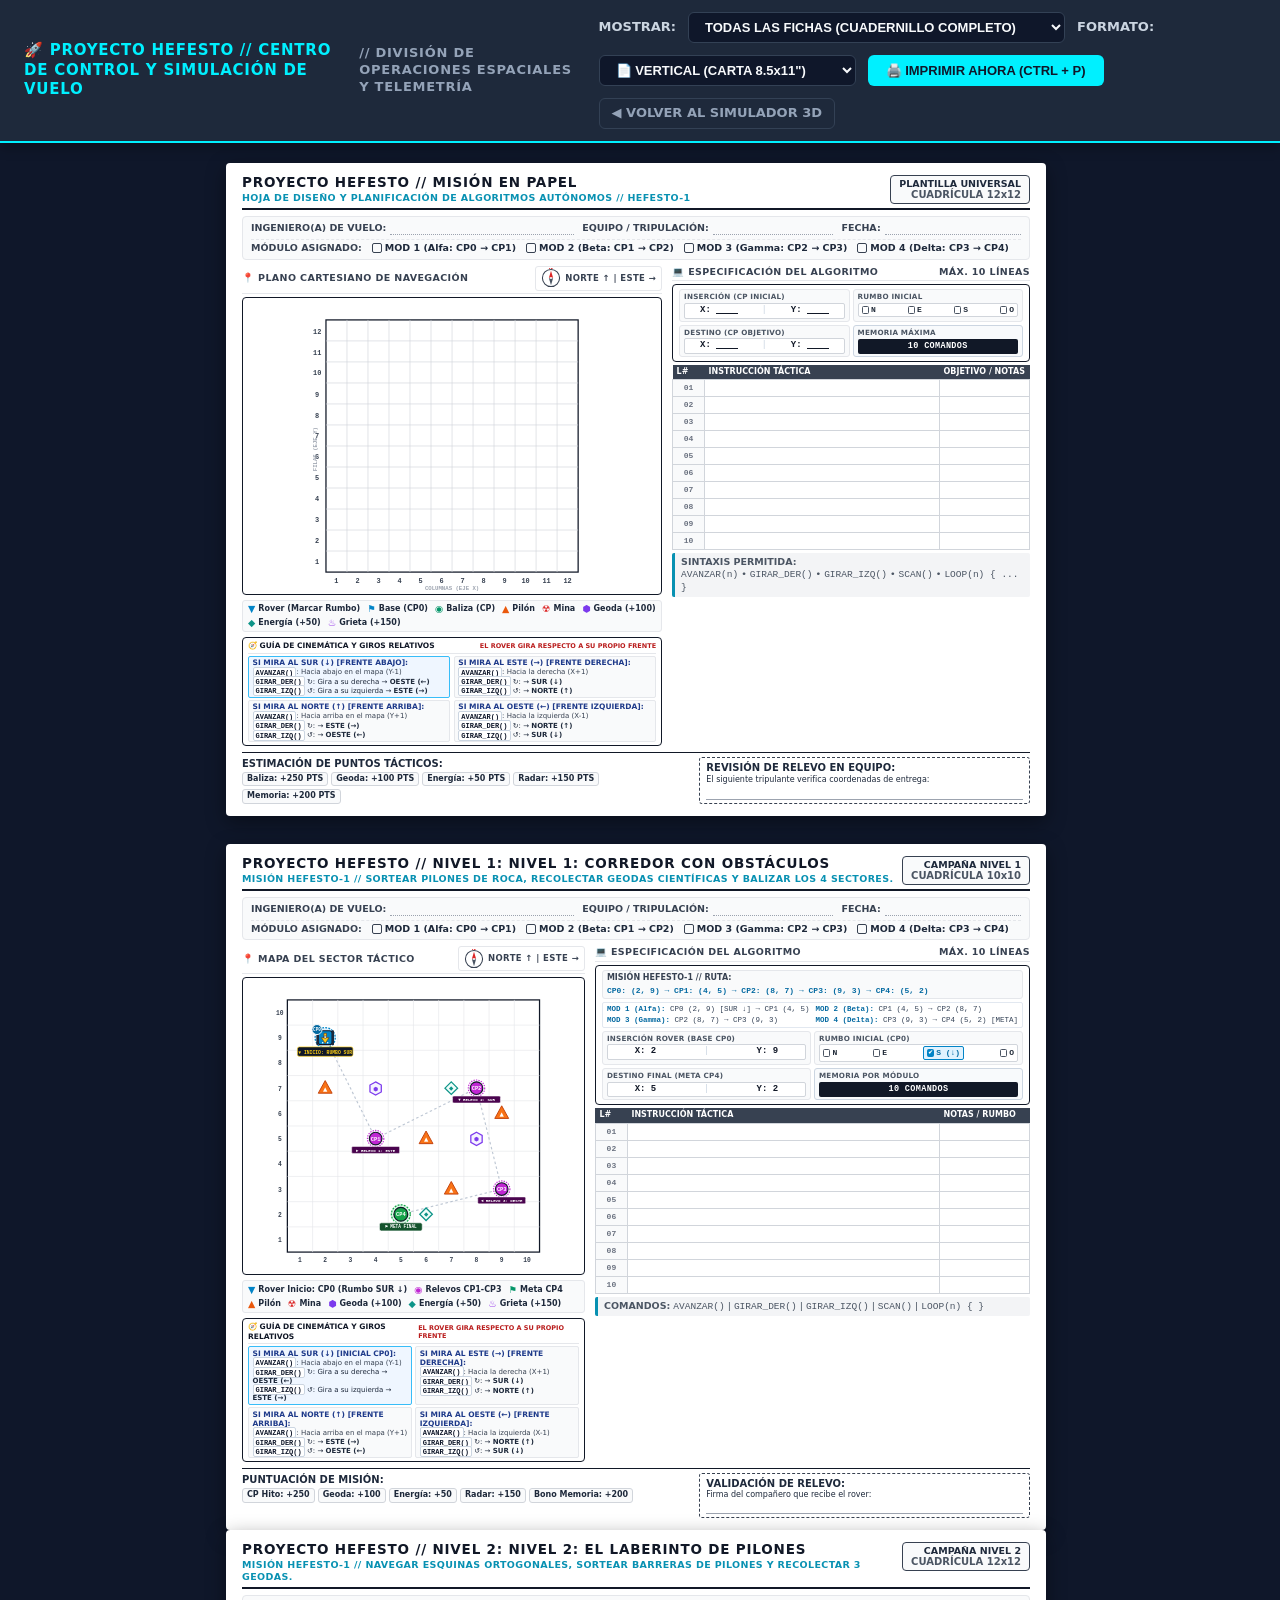
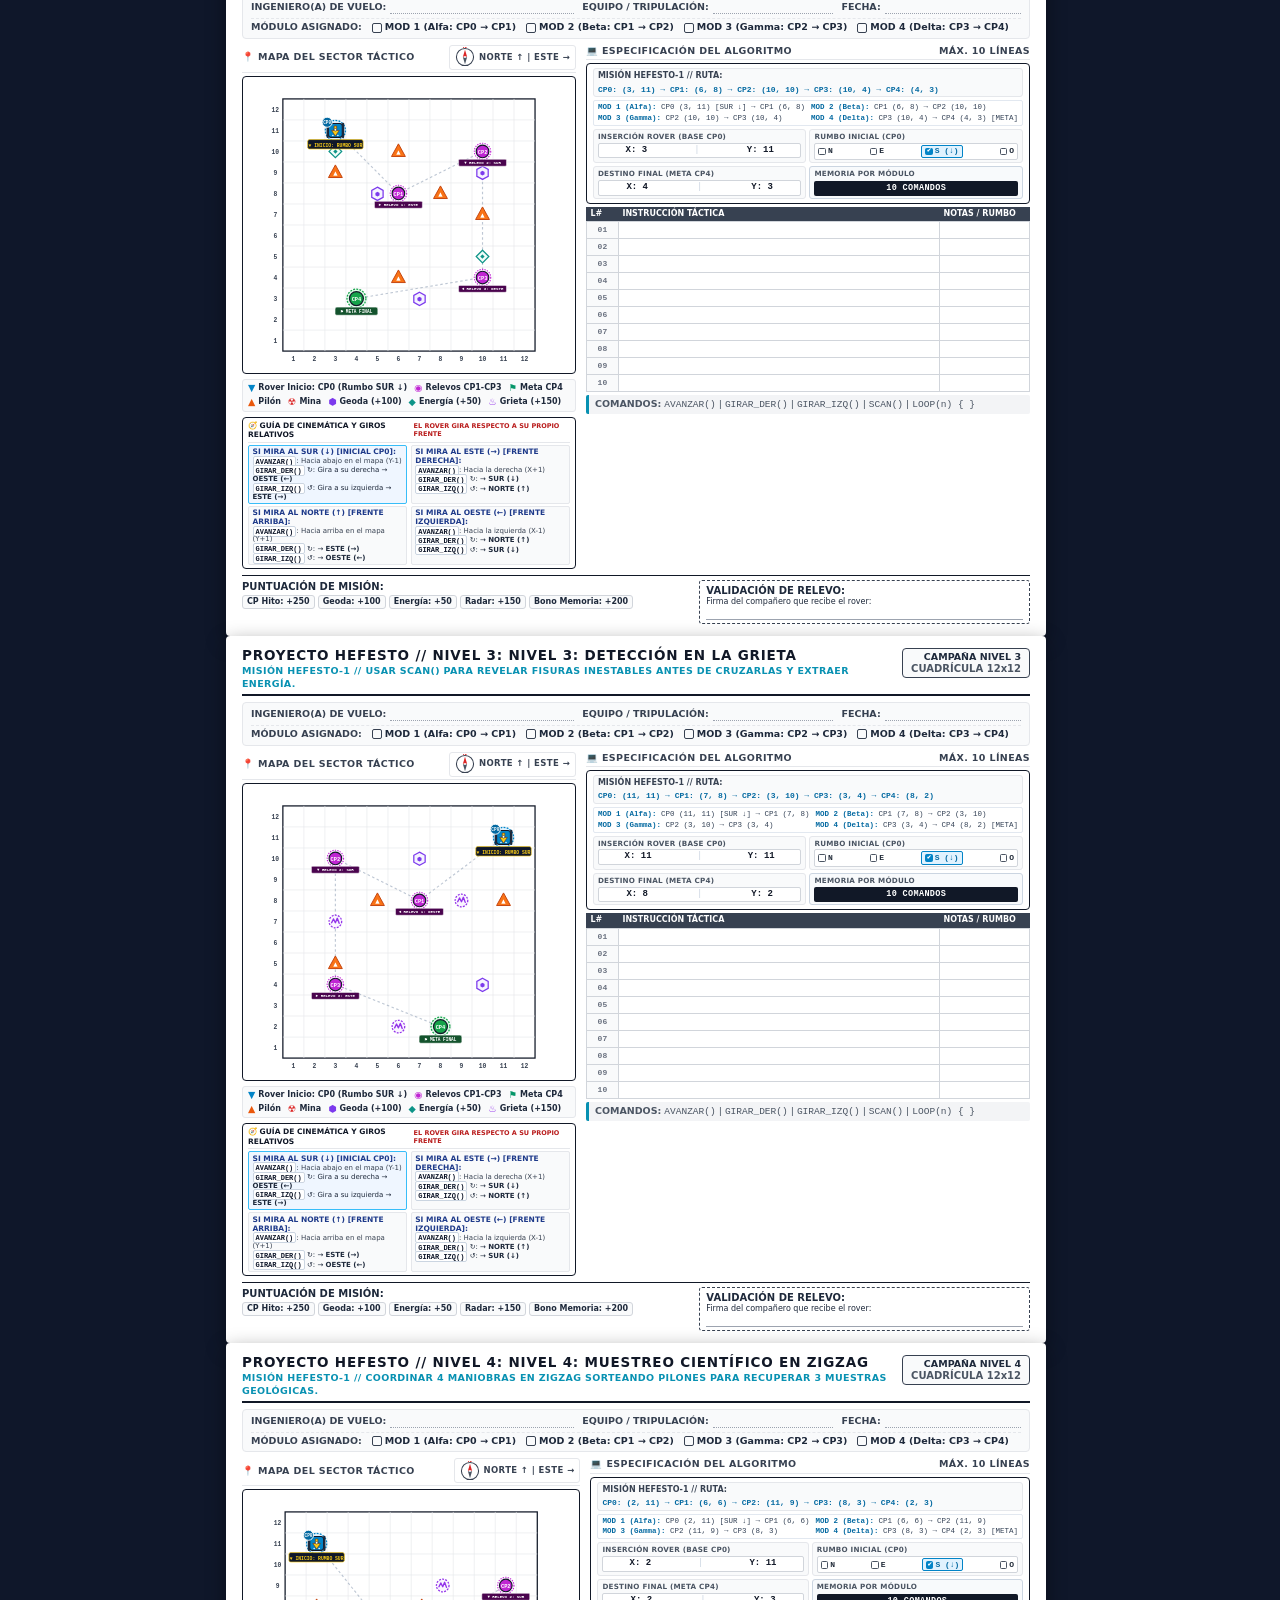
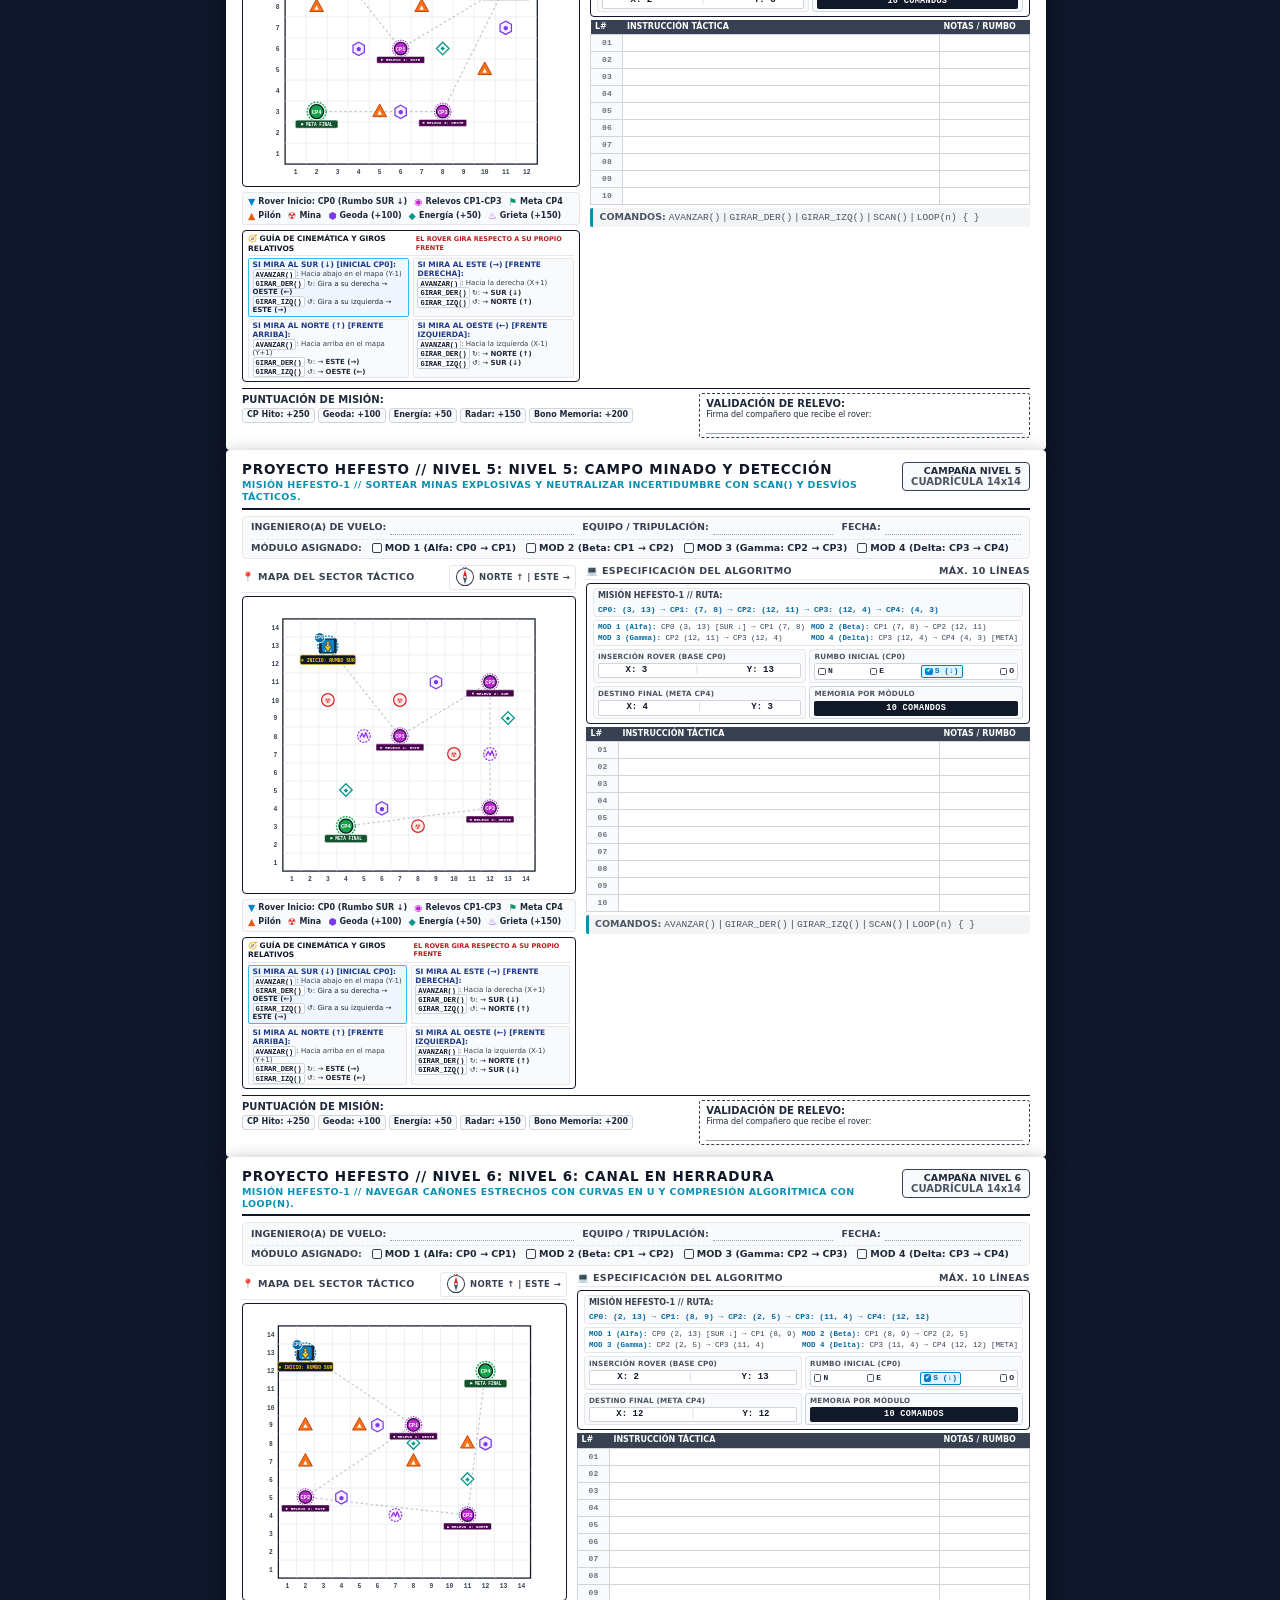
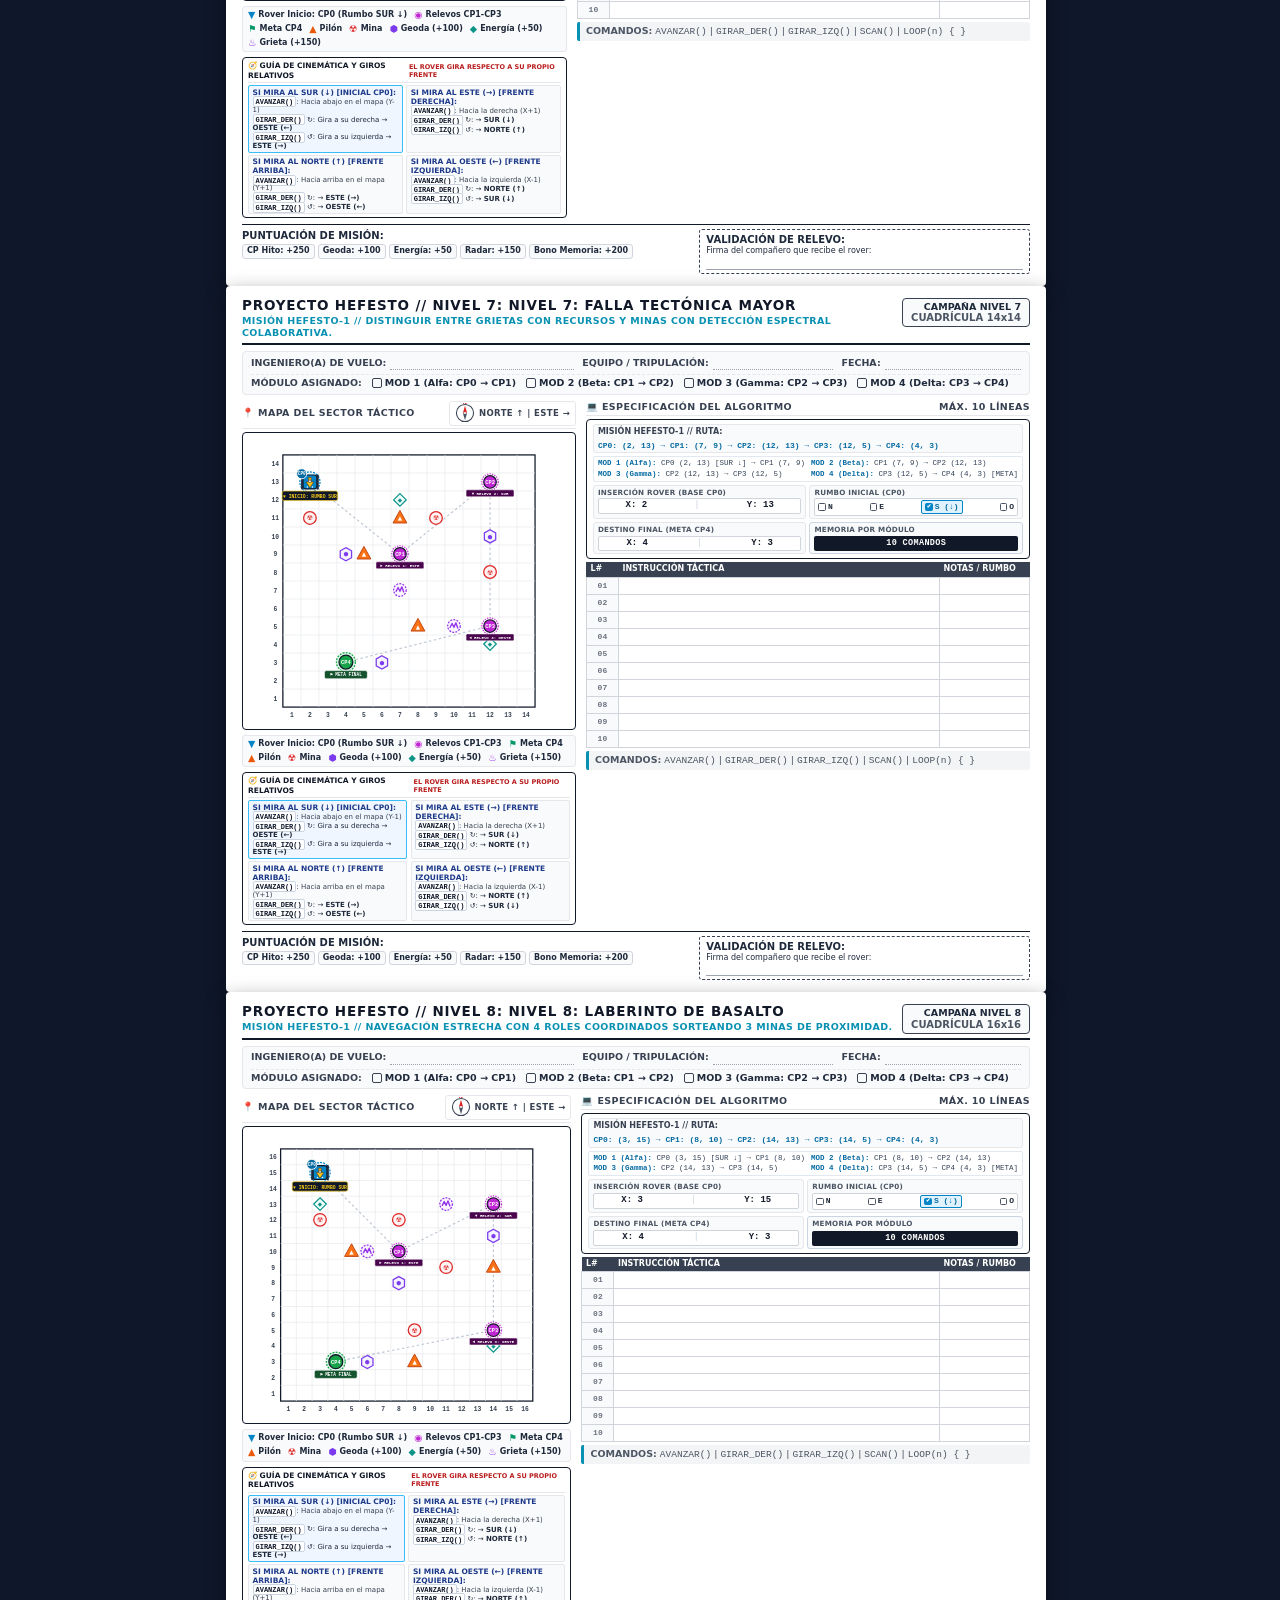
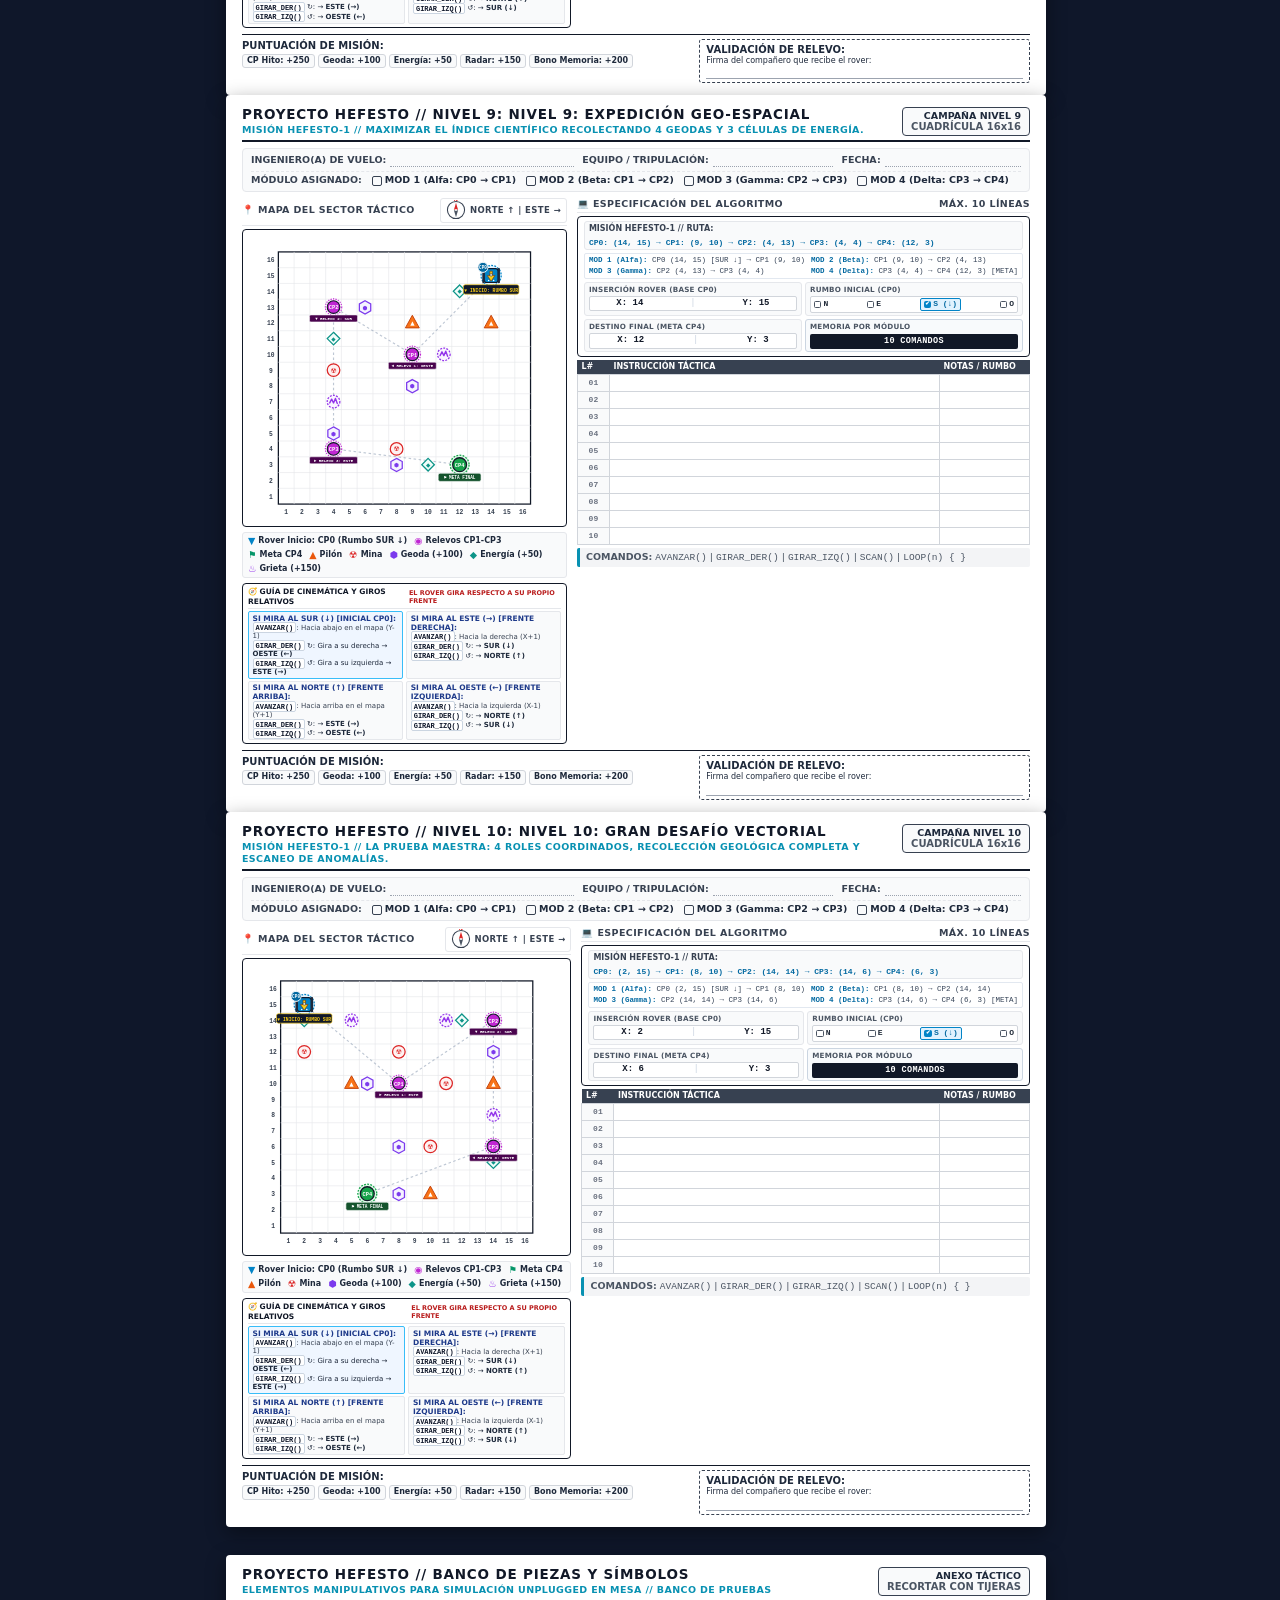
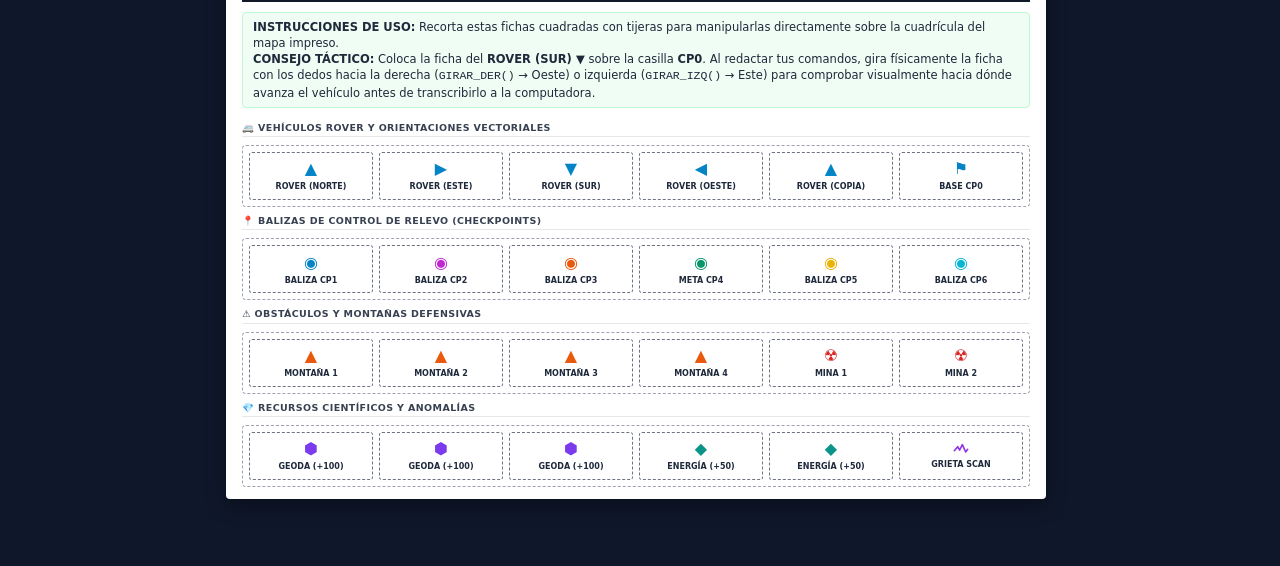
<file: fichas-imprimibles.html>
<!DOCTYPE html>
<html lang="es">
<head>
    <meta charset="UTF-8">
    <meta name="viewport" content="width=device-width, initial-scale=1.0">
    <title>PROYECTO HEFESTO — Fichas de Navegación Autónoma y Telemetría</title>
    <style>
        :root {
            --print-black: #111827;
            --print-gray-dark: #374151;
            --print-gray-light: #e5e7eb;
            --print-gray-subtle: #f9fafb;
            --accent-cyan: #0891b2;
            --accent-green: #059669;
            --accent-amber: #d97706;
            --accent-purple: #7c3aed;
        }

        * {
            box-sizing: border-box;
            margin: 0;
            padding: 0;
            -webkit-print-color-adjust: exact;
            print-color-adjust: exact;
        }

        body {
            font-family: 'Segoe UI', system-ui, -apple-system, BlinkMacSystemFont, Roboto, sans-serif;
            background: #0f172a;
            color: #1e293b;
            line-height: 1.3;
        }

        /* Screen Toolbar */
        .screen-toolbar {
            position: sticky;
            top: 0;
            z-index: 1000;
            background: #1e293b;
            color: #f8fafc;
            padding: 12px 24px;
            display: flex;
            align-items: center;
            justify-content: space-between;
            gap: 16px;
            box-shadow: 0 4px 12px rgba(0, 0, 0, 0.3);
            border-bottom: 2px solid #00f0ff;
        }

        .toolbar-title {
            font-size: 15px;
            font-weight: 700;
            letter-spacing: 0.05em;
            color: #00f0ff;
            display: flex;
            align-items: center;
            gap: 8px;
        }

        .toolbar-controls {
            display: flex;
            align-items: center;
            gap: 12px;
            flex-wrap: wrap;
        }

        .toolbar-select {
            background: #0f172a;
            color: #f8fafc;
            border: 1px solid #334155;
            padding: 6px 12px;
            border-radius: 6px;
            font-size: 13px;
            font-weight: 600;
            cursor: pointer;
        }

        .toolbar-btn {
            background: #00f0ff;
            color: #0f172a;
            border: none;
            padding: 8px 18px;
            border-radius: 6px;
            font-size: 13px;
            font-weight: 800;
            cursor: pointer;
            display: flex;
            align-items: center;
            gap: 6px;
            transition: all 0.15s ease;
        }

        .toolbar-btn:hover {
            background: #38bdf8;
            transform: translateY(-1px);
        }

        .toolbar-link {
            color: #94a3b8;
            text-decoration: none;
            font-size: 13px;
            font-weight: 600;
            padding: 6px 12px;
            border: 1px solid #334155;
            border-radius: 6px;
            transition: all 0.15s ease;
        }

        .toolbar-link:hover {
            color: #f8fafc;
            border-color: #64748b;
        }

        /* Printable Sheets Container */
        .sheets-container {
            max-width: 860px;
            margin: 20px auto;
            padding: 0 16px 40px;
            display: flex;
            flex-direction: column;
            gap: 28px;
        }

        /* Individual Worksheet (Calibrated for Letter 8.5x11 in / 216x279 mm) */
        .worksheet-page {
            background: #ffffff;
            width: 100%;
            max-width: 820px;
            padding: 12px 16px;
            border-radius: 4px;
            box-shadow: 0 6px 20px rgba(0, 0, 0, 0.4);
            position: relative;
            display: flex;
            flex-direction: column;
            justify-content: space-between;
            gap: 6px;
            box-sizing: border-box;
        }

        /* Header of the Worksheet */
        .sheet-header {
            display: flex;
            justify-content: space-between;
            align-items: flex-start;
            border-bottom: 2px solid var(--print-black);
            padding-bottom: 4px;
            gap: 8px;
        }

        .sheet-logo-group {
            display: flex;
            flex-direction: column;
            gap: 1.5px;
        }

        .sheet-system-title {
            font-size: 13.5px;
            font-weight: 900;
            letter-spacing: 0.06em;
            color: var(--print-black);
            text-transform: uppercase;
            line-height: 1.15;
        }

        .sheet-sub-title {
            font-size: 9.5px;
            font-weight: 700;
            color: var(--accent-cyan);
            letter-spacing: 0.04em;
            text-transform: uppercase;
        }

        .sheet-mission-badge {
            background: var(--print-gray-subtle);
            border: 1.5px solid var(--print-gray-dark);
            padding: 2px 8px;
            border-radius: 4px;
            text-align: right;
            font-size: 9.5px;
            font-weight: 800;
            line-height: 1.2;
            flex-shrink: 0;
        }

        /* Meta fields: Student, Team, Role */
        .sheet-meta-grid {
            display: grid;
            grid-template-columns: 1.8fr 1.4fr 1fr;
            gap: 4px 8px;
            background: var(--print-gray-subtle);
            border: 1px solid var(--print-gray-light);
            border-radius: 4px;
            padding: 4px 8px;
            font-size: 10px;
        }

        .meta-field {
            display: flex;
            align-items: center;
            gap: 4px;
        }

        .meta-label {
            font-weight: 800;
            color: var(--print-gray-dark);
            font-size: 9.5px;
            text-transform: uppercase;
            white-space: nowrap;
        }

        .meta-line {
            flex: 1;
            border-bottom: 1.5px dotted #9ca3af;
            height: 14px;
        }

        .meta-roles-row {
            grid-column: 1 / -1;
            display: flex;
            align-items: center;
            gap: 10px;
            padding-top: 2px;
            border-top: 1px dashed var(--print-gray-light);
            font-size: 9.5px;
        }

        .role-check {
            display: flex;
            align-items: center;
            gap: 3px;
            font-weight: 700;
            white-space: nowrap;
        }

        .role-box {
            width: 10px;
            height: 10px;
            border: 1.5px solid var(--print-gray-dark);
            border-radius: 2px;
            display: inline-block;
        }

        /* Main Workspace: Grid + Code Section */
        .sheet-main-content {
            display: grid;
            grid-template-columns: 1.08fr 0.92fr;
            gap: 10px;
            flex: 1;
            align-items: start;
        }

        /* Tactical Grid Container */
        .grid-panel {
            display: flex;
            flex-direction: column;
            gap: 3px;
        }

        .panel-heading {
            font-size: 9.5px;
            font-weight: 800;
            text-transform: uppercase;
            letter-spacing: 0.04em;
            color: var(--print-gray-dark);
            display: flex;
            justify-content: space-between;
            align-items: center;
            border-bottom: 1px solid var(--print-gray-light);
            padding-bottom: 2px;
        }

        .tactical-grid-wrapper {
            position: relative;
            background: #ffffff;
            border: 1.5px solid var(--print-black);
            border-radius: 4px;
            padding: 3px;
            display: flex;
            flex-direction: column;
            align-items: center;
            justify-content: center;
        }

        /* SVG Grid Styling */
        .tactical-grid-svg {
            width: 100%;
            height: auto;
            max-height: 290px;
            display: block;
        }

        /* Grid Legend & Instructions */
        .grid-legend-row {
            display: flex;
            flex-wrap: wrap;
            gap: 2px 7px;
            font-size: 8px;
            font-weight: 700;
            padding: 2.5px 5px;
            background: var(--print-gray-subtle);
            border: 1px solid var(--print-gray-light);
            border-radius: 3px;
            margin-top: 2px;
            line-height: 1.25;
        }

        .legend-item {
            display: flex;
            align-items: center;
            gap: 3px;
            white-space: nowrap;
        }

        .legend-symbol {
            font-size: 9.5px;
            font-weight: 900;
        }

        /* Code Planning & Algorithm Section */
        .code-panel {
            display: flex;
            flex-direction: column;
            gap: 3px;
        }

        .heading-compass-badge {
            display: inline-flex;
            align-items: center;
            gap: 4px;
            background: #ffffff;
            border: 1px solid var(--print-gray-light);
            border-radius: 3px;
            padding: 1.5px 5px;
            font-size: 8.5px;
            font-weight: 800;
            color: var(--print-gray-dark);
        }

        .heading-compass-badge svg {
            display: block;
        }

        /* Mission Parameters Card */
        .mission-params-card {
            background: #ffffff;
            border: 1.5px solid var(--print-black);
            border-radius: 4px;
            padding: 4px 6px;
            display: flex;
            flex-direction: column;
            gap: 3px;
        }

        .params-route-bar {
            display: flex;
            align-items: center;
            gap: 4px;
            background: var(--print-gray-subtle);
            border: 1px solid var(--print-gray-light);
            border-radius: 3px;
            padding: 2px 4px;
            font-size: 8px;
            flex-wrap: wrap;
            line-height: 1.2;
        }

        .route-title {
            font-weight: 800;
            color: var(--print-gray-dark);
            white-space: nowrap;
        }

        .route-waypoints {
            font-family: monospace;
            font-weight: 700;
            color: #0369a1;
        }

        .stage-routes-list {
            display: grid;
            grid-template-columns: 1fr 1fr;
            gap: 1.5px 6px;
            font-size: 7.5px;
            font-family: monospace;
            background: #ffffff;
            border: 1px solid #e2e8f0;
            border-radius: 2px;
            padding: 2px 4px;
            line-height: 1.2;
        }

        .stage-route-item {
            color: #334155;
            white-space: nowrap;
        }

        .stage-route-item b {
            color: #0369a1;
        }

        .params-slots-grid {
            display: grid;
            grid-template-columns: 1fr 1fr;
            gap: 3px;
        }

        .param-slot {
            background: var(--print-gray-subtle);
            border: 1px solid var(--print-gray-light);
            border-radius: 3px;
            padding: 2px 4px;
            display: flex;
            flex-direction: column;
            gap: 1.5px;
        }

        .param-slot.slot-accent {
            background: #f8fafc;
            border-color: #cbd5e1;
            justify-content: space-between;
        }

        .slot-label {
            font-size: 7.2px;
            font-weight: 800;
            letter-spacing: 0.03em;
            color: #4b5563;
            text-transform: uppercase;
            white-space: nowrap;
        }

        .slot-coord-pill {
            display: flex;
            align-items: center;
            justify-content: space-around;
            background: #ffffff;
            border: 1px solid #d1d5db;
            border-radius: 2px;
            padding: 1px 3px;
            font-family: monospace;
            font-size: 9px;
            font-weight: 700;
            color: #111827;
        }

        .slot-sep {
            color: #cbd5e1;
            font-weight: 400;
        }

        .slot-line {
            display: inline-block;
            border-bottom: 1.5px solid #111827;
            min-width: 18px;
            height: 9px;
        }

        .slot-heading-selectors {
            display: flex;
            align-items: center;
            justify-content: space-between;
            background: #ffffff;
            border: 1px solid #d1d5db;
            border-radius: 2px;
            padding: 1px 3px;
        }

        .heading-opt {
            display: inline-flex;
            align-items: center;
            gap: 2px;
            font-family: monospace;
            font-size: 8px;
            font-weight: 800;
            color: #1f2937;
            white-space: nowrap;
        }

        .heading-box {
            width: 7.5px;
            height: 7.5px;
            border: 1px solid #4b5563;
            border-radius: 1.5px;
            display: inline-block;
        }

        .heading-box.checked {
            background: #0284c7;
            color: #ffffff;
            border-color: #0284c7;
            display: inline-flex;
            align-items: center;
            justify-content: center;
            font-size: 6.5px;
            line-height: 1;
            font-weight: 900;
        }

        .heading-opt.active-heading {
            background: #e0f2fe;
            border: 1px solid #0284c7;
            border-radius: 2px;
            padding: 0.5px 3px;
            color: #0369a1;
            font-weight: 800;
        }

        .slot-limit-badge {
            background: #111827;
            color: #ffffff;
            font-family: monospace;
            font-size: 8.5px;
            font-weight: 800;
            text-align: center;
            padding: 2px 4px;
            border-radius: 2px;
            letter-spacing: 0.04em;
        }

        /* Kinematics & Relative Turns Guide */
        .kinematics-guide-box {
            background: #ffffff;
            border: 1.5px solid var(--print-black);
            border-radius: 4px;
            padding: 3px 5px;
            display: flex;
            flex-direction: column;
            gap: 2px;
            font-size: 7.5px;
            margin-top: 2px;
        }

        .guide-header {
            display: flex;
            align-items: center;
            justify-content: space-between;
            font-weight: 800;
            color: #111827;
            font-size: 7.5px;
            border-bottom: 1px solid var(--print-gray-light);
            padding-bottom: 1.5px;
            text-transform: uppercase;
        }

        .guide-sub {
            color: #b91c1c;
            font-size: 6.5px;
            font-weight: 700;
        }

        .guide-grid {
            display: grid;
            grid-template-columns: 1fr 1fr;
            gap: 2px 3.5px;
        }

        .guide-cell {
            background: var(--print-gray-subtle);
            border: 1px solid var(--print-gray-light);
            border-radius: 2px;
            padding: 1.5px 3.5px;
            display: flex;
            flex-direction: column;
            gap: 1px;
            font-size: 7.2px;
            line-height: 1.2;
        }

        .guide-cell.cell-highlight {
            background: #eff6ff;
            border-color: #38bdf8;
        }

        .cell-dir {
            font-weight: 800;
            color: #1e3a8a;
            font-size: 7.5px;
        }

        .cell-action {
            color: #374151;
            font-size: 7px;
        }

        .cell-action code, .cell-turn code {
            font-family: monospace;
            font-weight: 700;
            color: #0f172a;
            background: #ffffff;
            padding: 0.5px 2px;
            border: 0.5px solid #cbd5e1;
            border-radius: 2px;
        }

        .cell-turn {
            color: #1e293b;
            font-size: 7px;
        }

        /* Table of Instructions */
        .instruction-table {
            width: 100%;
            border-collapse: collapse;
            font-size: 9px;
        }

        .instruction-table th {
            background: var(--print-gray-dark);
            color: #ffffff;
            padding: 2px 4px;
            font-weight: 800;
            text-align: left;
            font-size: 8px;
            text-transform: uppercase;
        }

        .instruction-table td {
            border: 1px solid #d1d5db;
            padding: 1px 4px;
            height: 17px;
            vertical-align: middle;
        }

        .instruction-table td.col-line {
            width: 22px;
            text-align: center;
            font-family: monospace;
            font-weight: 800;
            color: #6b7280;
            background: var(--print-gray-subtle);
            font-size: 8px;
        }

        .instruction-table td.col-command {
            font-family: 'Courier New', Courier, monospace;
            font-weight: 700;
            font-size: 9px;
        }

        .instruction-table td.col-purpose {
            font-size: 7.5px;
            color: #4b5563;
        }

        .syntax-box {
            font-size: 9.5px;
            color: #4b5563;
            background: #f3f4f6;
            border-left: 3px solid #0891b2;
            padding: 3px 6px;
            border-radius: 2px;
            line-height: 1.25;
        }

        /* Bottom Row: Score Estimator & Sign-off */
        .sheet-footer-row {
            display: grid;
            grid-template-columns: 1.15fr 0.85fr;
            gap: 10px;
            margin-top: auto;
            border-top: 1.5px solid var(--print-black);
            padding-top: 4px;
            font-size: 9px;
        }

        .scoring-card {
            display: flex;
            flex-direction: column;
            gap: 2px;
        }

        .scoring-pills-row {
            display: flex;
            gap: 3px;
            flex-wrap: wrap;
        }

        .score-pill {
            background: var(--print-gray-subtle);
            border: 1px solid #d1d5db;
            border-radius: 3px;
            padding: 1px 4px;
            font-size: 8px;
            font-weight: 700;
        }

        .approval-card {
            border: 1px dashed var(--print-gray-dark);
            border-radius: 3px;
            padding: 3px 6px;
            display: flex;
            flex-direction: column;
            justify-content: space-between;
            font-size: 8px;
        }

        .approval-line {
            border-bottom: 1px solid #9ca3af;
            height: 11px;
            margin-top: 2px;
        }

        /* Cutout Stamps Section */
        .cutouts-sheet {
            display: flex;
            flex-direction: column;
            gap: 8px;
        }

        .cutout-grid {
            display: grid;
            grid-template-columns: repeat(6, 1fr);
            gap: 6px;
            padding: 6px;
            border: 1.5px dashed #9ca3af;
            border-radius: 4px;
        }

        .cutout-cell {
            border: 1px dashed #6b7280;
            padding: 4px 2px;
            display: flex;
            flex-direction: column;
            align-items: center;
            justify-content: center;
            text-align: center;
            gap: 2px;
            min-height: 48px;
            border-radius: 3px;
        }

        .cutout-icon {
            font-size: 16px;
        }

        .cutout-label {
            font-size: 8px;
            font-weight: 800;
            text-transform: uppercase;
        }

        /* Printable Media Rules (Calibrated for Letter 216x279mm) */
        @page {
            size: letter;
            margin: 6mm 8mm;
        }

        @media print {
            html, body {
                background: #ffffff !important;
                color: #000000 !important;
                margin: 0 !important;
                padding: 0 !important;
                width: 100% !important;
                height: 100% !important;
                -webkit-print-color-adjust: exact !important;
                print-color-adjust: exact !important;
            }

            .screen-toolbar {
                display: none !important;
            }

            .sheets-container {
                max-width: 100% !important;
                margin: 0 !important;
                padding: 0 !important;
                gap: 0 !important;
                display: block !important;
            }

            .worksheet-page {
                box-shadow: none !important;
                border-radius: 0 !important;
                border: none !important;
                padding: 0 !important;
                margin: 0 !important;
                width: 100% !important;
                height: 100% !important;
                max-height: 264mm !important;
                page-break-after: always !important;
                page-break-inside: avoid !important;
                break-after: page !important;
                break-inside: avoid !important;
                overflow: hidden !important;
                display: flex !important;
                flex-direction: column !important;
                justify-content: space-between !important;
                gap: 6px !important;
                box-sizing: border-box !important;
            }

            .worksheet-page:last-child {
                page-break-after: avoid !important;
                break-after: avoid !important;
            }

            .sheet-header {
                padding-bottom: 3px !important;
                border-bottom: 2px solid #000000 !important;
            }

            .sheet-system-title {
                font-size: 13.5px !important;
                font-weight: 900 !important;
            }

            .sheet-sub-title {
                font-size: 9.5px !important;
                font-weight: 700 !important;
            }

            .sheet-mission-badge {
                padding: 2px 8px !important;
                font-size: 9px !important;
                font-weight: 800 !important;
            }

            .sheet-meta-grid {
                padding: 5px 8px !important;
                gap: 4px 10px !important;
                font-size: 9px !important;
                background: #f8fafc !important;
                border: 1px solid #cbd5e1 !important;
            }

            .meta-label {
                font-size: 8.5px !important;
                font-weight: 800 !important;
            }

            .meta-line {
                height: 15px !important;
                border-bottom: 1.5px dotted #64748b !important;
            }

            .meta-roles-row {
                font-size: 8.5px !important;
                padding-top: 3px !important;
                gap: 12px !important;
            }

            .role-box {
                width: 11px !important;
                height: 11px !important;
                border-width: 1.5px !important;
            }

            .sheet-main-content {
                display: grid !important;
                grid-template-columns: 1.05fr 0.95fr !important;
                gap: 10px !important;
                flex: 1 !important;
                align-items: stretch !important;
            }

            .grid-panel {
                display: flex !important;
                flex-direction: column !important;
                justify-content: space-between !important;
                gap: 3px !important;
            }

            .panel-heading {
                font-size: 9px !important;
                font-weight: 800 !important;
                padding-bottom: 2px !important;
            }

            .heading-compass-badge {
                padding: 2px 5px !important;
                font-size: 8.5px !important;
            }

            .tactical-grid-wrapper {
                padding: 3px !important;
                border: 1.5px solid #000000 !important;
                flex: 1 !important;
                display: flex !important;
                align-items: center !important;
                justify-content: center !important;
            }

            .tactical-grid-svg {
                width: 100% !important;
                height: auto !important;
                max-height: 360px !important;
            }

            .grid-legend-row {
                padding: 2.5px 6px !important;
                gap: 2px 7px !important;
                font-size: 7.8px !important;
                font-weight: 700 !important;
                margin-top: 2px !important;
            }

            .legend-symbol {
                font-size: 9.5px !important;
            }

            .kinematics-guide-box {
                padding: 3px 5px !important;
                gap: 2px !important;
                margin-top: 2px !important;
                border: 1.5px solid #000000 !important;
            }

            .guide-header {
                font-size: 7.8px !important;
                font-weight: 800 !important;
                padding-bottom: 1.5px !important;
            }

            .guide-sub {
                font-size: 6.8px !important;
                font-weight: 700 !important;
            }

            .guide-grid {
                gap: 2.5px 5px !important;
            }

            .guide-cell {
                padding: 2.5px 4.5px !important;
                font-size: 7.2px !important;
                line-height: 1.25 !important;
            }

            .cell-dir {
                font-size: 7.5px !important;
                font-weight: 800 !important;
            }

            .cell-action, .cell-turn {
                font-size: 7px !important;
            }

            .code-panel {
                display: flex !important;
                flex-direction: column !important;
                justify-content: space-between !important;
                gap: 3px !important;
            }

            .mission-params-card {
                padding: 3.5px 6px !important;
                gap: 2.5px !important;
                border: 1.5px solid #000000 !important;
            }

            .params-route-bar {
                padding: 2px 5px !important;
                font-size: 7.8px !important;
            }

            .stage-routes-list {
                padding: 2px 5px !important;
                font-size: 7.2px !important;
                gap: 1.5px 5px !important;
            }

            .params-slots-grid {
                gap: 3px !important;
            }

            .param-slot {
                padding: 2px 4px !important;
                gap: 1.5px !important;
            }

            .slot-label {
                font-size: 6.8px !important;
                font-weight: 800 !important;
            }

            .slot-coord-pill {
                font-size: 8.5px !important;
                padding: 1px 3px !important;
            }

            .slot-heading-selectors {
                padding: 1px 3px !important;
            }

            .heading-opt {
                font-size: 7.5px !important;
            }

            .heading-box {
                width: 8.5px !important;
                height: 8.5px !important;
            }

            .slot-limit-badge {
                font-size: 7.8px !important;
                padding: 1.5px 4px !important;
            }

            .instruction-table {
                font-size: 8.5px !important;
                flex: 1 !important;
            }

            .instruction-table th {
                padding: 2.5px 4px !important;
                font-size: 7.8px !important;
            }

            .instruction-table td {
                padding: 1.5px 4px !important;
                height: 25px !important;
                font-size: 8.5px !important;
            }

            .instruction-table td.col-line {
                width: 24px !important;
                font-size: 8.5px !important;
                font-weight: 800 !important;
            }

            .syntax-box {
                padding: 3px 6px !important;
                font-size: 8px !important;
                line-height: 1.25 !important;
                border-left: 3px solid #0891b2 !important;
            }

            .sheet-footer-row {
                padding-top: 4px !important;
                margin-top: 3px !important;
                gap: 10px !important;
                font-size: 8px !important;
                border-top: 1.5px solid #000000 !important;
            }

            .scoring-pills-row {
                gap: 3px !important;
            }

            .score-pill {
                padding: 1.5px 5px !important;
                font-size: 7.5px !important;
                font-weight: 700 !important;
            }

            .approval-card {
                padding: 3px 6px !important;
                font-size: 7.5px !important;
            }

            .approval-line {
                height: 13px !important;
                margin-top: 3px !important;
            }

            .cutout-grid {
                gap: 5px !important;
                padding: 5px !important;
            }

            .cutout-cell {
                min-height: 48px !important;
                padding: 3px 2px !important;
            }

            .cutout-icon {
                font-size: 16px !important;
            }

            .cutout-label {
                font-size: 7.5px !important;
            }
        }

        /* Landscape Screen and Print Overrides */
        body.landscape-mode .sheets-container {
            max-width: 1100px;
        }

        body.landscape-mode .worksheet-page {
            max-width: 1100px;
            min-height: 640px;
            gap: 4px;
            padding: 8px 14px;
        }

        body.landscape-mode .sheet-main-content {
            display: grid;
            grid-template-columns: 1.15fr 0.85fr;
            gap: 12px;
        }

        body.landscape-mode .tactical-grid-wrapper {
            max-height: 330px;
        }

        body.landscape-mode .tactical-grid-svg {
            max-height: 320px;
        }

        @media print {
            body.landscape-mode .worksheet-page {
                max-height: 202mm !important;
                height: 100% !important;
                gap: 3px !important;
                padding: 0 !important;
                justify-content: space-between !important;
            }

            body.landscape-mode .sheet-header {
                padding-bottom: 2px !important;
                border-bottom: 1.5px solid #000000 !important;
            }

            body.landscape-mode .sheet-system-title {
                font-size: 12px !important;
            }

            body.landscape-mode .sheet-sub-title {
                font-size: 8px !important;
            }

            body.landscape-mode .sheet-mission-badge {
                padding: 1px 6px !important;
                font-size: 8px !important;
            }

            body.landscape-mode .sheet-meta-grid {
                padding: 2.5px 6px !important;
                gap: 2px 8px !important;
                font-size: 8px !important;
            }

            body.landscape-mode .meta-label {
                font-size: 7.5px !important;
            }

            body.landscape-mode .meta-line {
                height: 11px !important;
            }

            body.landscape-mode .meta-roles-row {
                font-size: 7.5px !important;
                padding-top: 1.5px !important;
                gap: 8px !important;
            }

            body.landscape-mode .role-box {
                width: 9px !important;
                height: 9px !important;
            }

            body.landscape-mode .sheet-main-content {
                display: grid !important;
                grid-template-columns: 1.15fr 0.85fr !important;
                gap: 10px !important;
                flex: 1 !important;
                align-items: stretch !important;
                min-height: 0 !important;
            }

            body.landscape-mode .grid-panel {
                display: flex !important;
                flex-direction: column !important;
                justify-content: space-between !important;
                gap: 2px !important;
                min-height: 0 !important;
            }

            body.landscape-mode .tactical-grid-wrapper {
                padding: 2px !important;
                border: 1.5px solid #000000 !important;
                flex: 1 !important;
                max-height: 108mm !important;
                display: flex !important;
                align-items: center !important;
                justify-content: center !important;
            }

            body.landscape-mode .tactical-grid-svg {
                max-height: 106mm !important;
                width: auto !important;
                height: 100% !important;
            }

            body.landscape-mode .grid-legend-row {
                padding: 1.5px 4px !important;
                gap: 2px 5px !important;
                font-size: 6.8px !important;
                margin-top: 1px !important;
            }

            body.landscape-mode .kinematics-guide-box {
                padding: 1.5px 4px !important;
                margin-top: 1px !important;
                gap: 1px !important;
            }

            body.landscape-mode .guide-header {
                font-size: 6.8px !important;
            }

            body.landscape-mode .guide-sub {
                font-size: 6px !important;
            }

            body.landscape-mode .guide-grid {
                gap: 2px 4px !important;
            }

            body.landscape-mode .guide-cell {
                padding: 1px 3px !important;
                font-size: 6.5px !important;
                line-height: 1.15 !important;
            }

            body.landscape-mode .code-panel {
                display: flex !important;
                flex-direction: column !important;
                justify-content: space-between !important;
                gap: 2px !important;
                min-height: 0 !important;
            }

            body.landscape-mode .mission-params-card {
                padding: 2px 4px !important;
                gap: 1.5px !important;
            }

            body.landscape-mode .card-col-title {
                font-size: 6.8px !important;
            }

            body.landscape-mode .coord-inputs-row {
                font-size: 7px !important;
            }

            body.landscape-mode .coord-box {
                width: 20px !important;
                height: 11px !important;
            }

            body.landscape-mode .radio-opt {
                font-size: 6.8px !important;
            }

            body.landscape-mode .card-header-bar {
                font-size: 6.8px !important;
                padding: 1px 3px !important;
            }

            body.landscape-mode .code-table-card {
                flex: 1 !important;
                display: flex !important;
                flex-direction: column !important;
                border: 1.5px solid #000000 !important;
            }

            body.landscape-mode .code-table-card thead th {
                padding: 1px 3px !important;
                font-size: 6.8px !important;
            }

            body.landscape-mode .code-table-card tbody td {
                padding: 1px 3px !important;
                font-size: 7px !important;
                height: 9px !important;
            }

            body.landscape-mode .syntax-strip {
                padding: 1.5px 3px !important;
                font-size: 6.2px !important;
            }

            body.landscape-mode .sheet-bottom-row {
                display: grid !important;
                grid-template-columns: 1fr 1fr !important;
                gap: 6px !important;
            }

            body.landscape-mode .scoring-guide-box,
            body.landscape-mode .signature-box {
                padding: 1.5px 4px !important;
            }

            body.landscape-mode .scoring-title,
            body.landscape-mode .signature-title {
                font-size: 6.8px !important;
            }

            body.landscape-mode .scoring-chips-row {
                font-size: 6.5px !important;
            }

            body.landscape-mode .approval-line {
                height: 9px !important;
                margin-top: 1px !important;
            }

            body.landscape-mode .cutout-grid {
                gap: 4px !important;
                padding: 4px !important;
            }

            body.landscape-mode .cutout-cell {
                min-height: 42px !important;
                padding: 2px !important;
            }

            body.landscape-mode .cutout-icon {
                font-size: 14px !important;
            }

            body.landscape-mode .cutout-label {
                font-size: 7px !important;
            }
        }
    </style>
    <style id="page-print-size">
        @page {
            size: letter portrait;
            margin: 7mm 9mm 6mm 9mm;
        }
    </style>
</head>
<body>

    <!-- SCREEN PRINTING TOOLBAR -->
    <header class="screen-toolbar">
        <div class="toolbar-title">
            <span>&#x1F680; PROYECTO HEFESTO // CENTRO DE CONTROL Y SIMULACIÓN DE VUELO</span>
            <span style="color: #94a3b8; font-size: 13px;">// DIVISIÓN DE OPERACIONES ESPACIALES Y TELEMETRÍA</span>
        </div>

        <div class="toolbar-controls">
            <label for="sheet-selector" style="font-size: 13px; font-weight: 700; color: #cbd5e1;">MOSTRAR:</label>
            <select id="sheet-selector" class="toolbar-select">
                <option value="ALL">TODAS LAS FICHAS (CUADERNILLO COMPLETO)</option>
                <option value="UNIVERSAL">FICHA 0: PLANTILLA UNIVERSAL (EN BLANCO)</option>
                <option value="LEVEL-1">NIVEL 1: CORREDOR CON OBSTÁCULOS (10x10)</option>
                <option value="LEVEL-2">NIVEL 2: EL LABERINTO DE PILONES (12x12)</option>
                <option value="LEVEL-3">NIVEL 3: DETECCIÓN EN LA GRIETA (12x12)</option>
                <option value="LEVEL-4">NIVEL 4: MUESTREO CIENTÍFICO (12x12)</option>
                <option value="LEVEL-5">NIVEL 5: CAMPO MINADO Y FISURAS (12x12)</option>
                <option value="LEVEL-6">NIVEL 6: CANAL EN ZIGZAG (12x12)</option>
                <option value="LEVEL-7">NIVEL 7: FALLA TECTÓNICA TRANSVERSAL (12x12)</option>
                <option value="LEVEL-8">NIVEL 8: LABERINTO DE BASALTO (12x12)</option>
                <option value="LEVEL-9">NIVEL 9: EXPEDICIÓN GEO-ESPACIAL (14x14)</option>
                <option value="LEVEL-10">NIVEL 10: GRAN BRECHA DEL TITÁN (14x14)</option>
                <option value="CUTOUTS">FICHA ANEXA: PIEZAS Y SÍMBOLOS RECORTABLES</option>
            </select>

            <label for="orientation-selector" style="font-size: 13px; font-weight: 700; color: #cbd5e1;">FORMATO:</label>
            <select id="orientation-selector" class="toolbar-select">
                <option value="portrait" selected>📄 VERTICAL (CARTA 8.5x11")</option>
                <option value="landscape">📑 HORIZONTAL (CARTA 11x8.5")</option>
            </select>

            <button type="button" class="toolbar-btn" onclick="window.print()">
                &#x1F5A8;&#xFE0F; IMPRIMIR AHORA (CTRL + P)
            </button>

            <a href="index.html" class="toolbar-link">&#x25C0; VOLVER AL SIMULADOR 3D</a>
        </div>
    </header>

    <!-- PRINTABLE SHEETS CONTAINER -->
    <div class="sheets-container" id="printable-sheets-container">

        <!-- 1. UNIVERSAL WORKSHEET (BLANK / CUSTOM MISSION) -->
        <article class="worksheet-page" id="sheet-universal" data-sheet-id="UNIVERSAL">
            <header class="sheet-header">
                <div class="sheet-logo-group">
                    <h1 class="sheet-system-title">PROYECTO HEFESTO // MISIÓN EN PAPEL</h1>
                    <span class="sheet-sub-title">Hoja de Diseño y Planificación de Algoritmos Autónomos // HEFESTO-1</span>
                </div>
                <div class="sheet-mission-badge">
                    PLANTILLA UNIVERSAL<br>
                    <span style="font-size: 10px; color: #4b5563;">CUADRÍCULA 12x12</span>
                </div>
            </header>

            <section class="sheet-meta-grid">
                <div class="meta-field">
                    <span class="meta-label">Ingeniero(a) de Vuelo:</span>
                    <span class="meta-line"></span>
                </div>
                <div class="meta-field">
                    <span class="meta-label">Equipo / Tripulación:</span>
                    <span class="meta-line"></span>
                </div>
                <div class="meta-field">
                    <span class="meta-label">Fecha:</span>
                    <span class="meta-line"></span>
                </div>
                <div class="meta-roles-row">
                    <span class="meta-label">Módulo Asignado:</span>
                    <label class="role-check"><span class="role-box"></span> MOD 1 (Alfa: CP0 &rarr; CP1)</label>
                    <label class="role-check"><span class="role-box"></span> MOD 2 (Beta: CP1 &rarr; CP2)</label>
                    <label class="role-check"><span class="role-box"></span> MOD 3 (Gamma: CP2 &rarr; CP3)</label>
                    <label class="role-check"><span class="role-box"></span> MOD 4 (Delta: CP3 &rarr; CP4)</label>
                </div>
            </section>

            <div class="sheet-main-content">
                <!-- GRID PANEL -->
                <div class="grid-panel">
                    <div class="panel-heading">
                        <span>&#x1F4CD; PLANO CARTESIANO DE NAVEGACIÓN</span>
                        <div class="heading-compass-badge">
                            <svg width="20" height="20" viewBox="-14 -14 28 28">
                                <circle cx="0" cy="0" r="12" fill="#ffffff" stroke="#374151" stroke-width="1.5"/>
                                <polygon points="0,-10 3,0 0,-1.5 -3,0" fill="#dc2626"/>
                                <polygon points="0,10 3,0 0,1.5 -3,0" fill="#4b5563"/>
                                <text x="0" y="-12" font-size="7" font-weight="900" text-anchor="middle" fill="#dc2626">N</text>
                            </svg>
                            <span>NORTE &uarr; | ESTE &rarr;</span>
                        </div>
                    </div>

                    <div class="tactical-grid-wrapper">
                        <!-- Dynamically drawn 12x12 SVG Grid -->
                        <svg class="tactical-grid-svg" viewBox="0 0 460 460" xmlns="http://www.w3.org/2000/svg">
                            <!-- Background -->
                            <rect x="30" y="30" width="400" height="400" fill="#ffffff" stroke="#111827" stroke-width="2"/>
                            
                            <!-- Grid lines & Coordinate Numbers -->
                            <g stroke="#d1d5db" stroke-width="1">
                                <!-- Horizontal lines -->
                                <line x1="30" y1="63.3" x2="430" y2="63.3"/>
                                <line x1="30" y1="96.6" x2="430" y2="96.6"/>
                                <line x1="30" y1="130.0" x2="430" y2="130.0"/>
                                <line x1="30" y1="163.3" x2="430" y2="163.3"/>
                                <line x1="30" y1="196.6" x2="430" y2="196.6"/>
                                <line x1="30" y1="230.0" x2="430" y2="230.0"/>
                                <line x1="30" y1="263.3" x2="430" y2="263.3"/>
                                <line x1="30" y1="296.6" x2="430" y2="296.6"/>
                                <line x1="30" y1="330.0" x2="430" y2="330.0"/>
                                <line x1="30" y1="363.3" x2="430" y2="363.3"/>
                                <line x1="30" y1="396.6" x2="430" y2="396.6"/>

                                <!-- Vertical lines -->
                                <line x1="63.3" y1="30" x2="63.3" y2="430"/>
                                <line x1="96.6" y1="30" x2="96.6" y2="430"/>
                                <line x1="130.0" y1="30" x2="130.0" y2="430"/>
                                <line x1="163.3" y1="30" x2="163.3" y2="430"/>
                                <line x1="196.6" y1="30" x2="196.6" y2="430"/>
                                <line x1="230.0" y1="30" x2="230.0" y2="430"/>
                                <line x1="263.3" y1="30" x2="263.3" y2="430"/>
                                <line x1="296.6" y1="30" x2="296.6" y2="430"/>
                                <line x1="330.0" y1="30" x2="330.0" y2="430"/>
                                <line x1="363.3" y1="30" x2="363.3" y2="430"/>
                                <line x1="396.6" y1="30" x2="396.6" y2="430"/>
                            </g>

                            <!-- Y Axis labels (Left) -->
                            <g font-family="monospace" font-size="11" font-weight="bold" fill="#374151" text-anchor="middle">
                                <text x="16" y="52">12</text>
                                <text x="16" y="85">11</text>
                                <text x="16" y="118">10</text>
                                <text x="16" y="152">9</text>
                                <text x="16" y="185">8</text>
                                <text x="16" y="218">7</text>
                                <text x="16" y="251">6</text>
                                <text x="16" y="284">5</text>
                                <text x="16" y="317">4</text>
                                <text x="16" y="350">3</text>
                                <text x="16" y="384">2</text>
                                <text x="16" y="417">1</text>
                                <text x="16" y="235" transform="rotate(-90 16 235)" font-size="9" fill="#9ca3af">FILAS (EJE Y)</text>
                            </g>

                            <!-- X Axis labels (Bottom) -->
                            <g font-family="monospace" font-size="11" font-weight="bold" fill="#374151" text-anchor="middle">
                                <text x="46.6" y="448">1</text>
                                <text x="80.0" y="448">2</text>
                                <text x="113.3" y="448">3</text>
                                <text x="146.6" y="448">4</text>
                                <text x="180.0" y="448">5</text>
                                <text x="213.3" y="448">6</text>
                                <text x="246.6" y="448">7</text>
                                <text x="280.0" y="448">8</text>
                                <text x="313.3" y="448">9</text>
                                <text x="346.6" y="448">10</text>
                                <text x="380.0" y="448">11</text>
                                <text x="413.3" y="448">12</text>
                                <text x="230" y="458" font-size="9" fill="#9ca3af">COLUMNAS (EJE X)</text>
                            </g>
                        </svg>
                    </div>

                    <div class="grid-legend-row">
                        <div class="legend-item"><span class="legend-symbol" style="color: #0284c7;">&#x25BC;</span> Rover (Marcar Rumbo)</div>
                        <div class="legend-item"><span class="legend-symbol" style="color: #0284c7;">&#x2691;</span> Base (CP0)</div>
                        <div class="legend-item"><span class="legend-symbol" style="color: #059669;">&#x25C9;</span> Baliza (CP)</div>
                        <div class="legend-item"><span class="legend-symbol" style="color: #ea580c;">&#x25B2;</span> Pilón</div>
                        <div class="legend-item"><span class="legend-symbol" style="color: #dc2626;">&#x2622;</span> Mina</div>
                        <div class="legend-item"><span class="legend-symbol" style="color: #7c3aed;">&#x2B22;</span> Geoda (+100)</div>
                        <div class="legend-item"><span class="legend-symbol" style="color: #0d9488;">&#x25C6;</span> Energía (+50)</div>
                        <div class="legend-item"><span class="legend-symbol" style="color: #9333ea;">&#x2668;</span> Grieta (+150)</div>
                    </div>

                    <div class="kinematics-guide-box">
                        <div class="guide-header">
                            <span>&#x1F9ED; GUÍA DE CINEMÁTICA Y GIROS RELATIVOS</span>
                            <span class="guide-sub">EL ROVER GIRA RESPECTO A SU PROPIO FRENTE</span>
                        </div>
                        <div class="guide-grid">
                            <div class="guide-cell cell-highlight">
                                <span class="cell-dir">SI MIRA AL <b>SUR (&darr;) [FRENTE ABAJO]</b>:</span>
                                <span class="cell-action"><code>AVANZAR()</code>: Hacia abajo en el mapa (Y-1)</span>
                                <span class="cell-turn"><code>GIRAR_DER()</code> &#x21BB;: Gira a su derecha &rarr; <b>OESTE (&larr;)</b></span>
                                <span class="cell-turn"><code>GIRAR_IZQ()</code> &#x21BA;: Gira a su izquierda &rarr; <b>ESTE (&rarr;)</b></span>
                            </div>
                            <div class="guide-cell">
                                <span class="cell-dir">SI MIRA AL <b>ESTE (&rarr;) [FRENTE DERECHA]</b>:</span>
                                <span class="cell-action"><code>AVANZAR()</code>: Hacia la derecha (X+1)</span>
                                <span class="cell-turn"><code>GIRAR_DER()</code> &#x21BB;: &rarr; <b>SUR (&darr;)</b></span>
                                <span class="cell-turn"><code>GIRAR_IZQ()</code> &#x21BA;: &rarr; <b>NORTE (&uarr;)</b></span>
                            </div>
                            <div class="guide-cell">
                                <span class="cell-dir">SI MIRA AL <b>NORTE (&uarr;) [FRENTE ARRIBA]</b>:</span>
                                <span class="cell-action"><code>AVANZAR()</code>: Hacia arriba en el mapa (Y+1)</span>
                                <span class="cell-turn"><code>GIRAR_DER()</code> &#x21BB;: &rarr; <b>ESTE (&rarr;)</b></span>
                                <span class="cell-turn"><code>GIRAR_IZQ()</code> &#x21BA;: &rarr; <b>OESTE (&larr;)</b></span>
                            </div>
                            <div class="guide-cell">
                                <span class="cell-dir">SI MIRA AL <b>OESTE (&larr;) [FRENTE IZQUIERDA]</b>:</span>
                                <span class="cell-action"><code>AVANZAR()</code>: Hacia la izquierda (X-1)</span>
                                <span class="cell-turn"><code>GIRAR_DER()</code> &#x21BB;: &rarr; <b>NORTE (&uarr;)</b></span>
                                <span class="cell-turn"><code>GIRAR_IZQ()</code> &#x21BA;: &rarr; <b>SUR (&darr;)</b></span>
                            </div>
                        </div>
                    </div>
                </div>

                <!-- CODE & ALGORITHM PANEL -->
                <div class="code-panel">
                    <div class="panel-heading">
                        <span>&#x1F4BB; ESPECIFICACIÓN DEL ALGORITMO</span>
                        <span>MÁX. 10 LÍNEAS</span>
                    </div>

                    <div class="mission-params-card">
                        <div class="params-slots-grid">
                            <div class="param-slot">
                                <span class="slot-label">INSERCIÓN (CP INICIAL)</span>
                                <div class="slot-coord-pill">
                                    <span>X: <span class="slot-line">&nbsp;&nbsp;&nbsp;&nbsp;</span></span>
                                    <span class="slot-sep">|</span>
                                    <span>Y: <span class="slot-line">&nbsp;&nbsp;&nbsp;&nbsp;</span></span>
                                </div>
                            </div>

                            <div class="param-slot">
                                <span class="slot-label">RUMBO INICIAL</span>
                                <div class="slot-heading-selectors">
                                    <span class="heading-opt"><span class="heading-box"></span>N</span>
                                    <span class="heading-opt"><span class="heading-box"></span>E</span>
                                    <span class="heading-opt"><span class="heading-box"></span>S</span>
                                    <span class="heading-opt"><span class="heading-box"></span>O</span>
                                </div>
                            </div>

                            <div class="param-slot">
                                <span class="slot-label">DESTINO (CP OBJETIVO)</span>
                                <div class="slot-coord-pill">
                                    <span>X: <span class="slot-line">&nbsp;&nbsp;&nbsp;&nbsp;</span></span>
                                    <span class="slot-sep">|</span>
                                    <span>Y: <span class="slot-line">&nbsp;&nbsp;&nbsp;&nbsp;</span></span>
                                </div>
                            </div>

                            <div class="param-slot slot-accent">
                                <span class="slot-label">MEMORIA MÁXIMA</span>
                                <div class="slot-limit-badge">10 COMANDOS</div>
                            </div>
                        </div>
                    </div>

                    <table class="instruction-table">
                        <thead>
                            <tr>
                                <th style="width: 32px;">L#</th>
                                <th>Instrucción Táctica</th>
                                <th style="width: 90px;">Objetivo / Notas</th>
                            </tr>
                        </thead>
                        <tbody>
                            <tr><td class="col-line">01</td><td class="col-command"></td><td class="col-purpose"></td></tr>
                            <tr><td class="col-line">02</td><td class="col-command"></td><td class="col-purpose"></td></tr>
                            <tr><td class="col-line">03</td><td class="col-command"></td><td class="col-purpose"></td></tr>
                            <tr><td class="col-line">04</td><td class="col-command"></td><td class="col-purpose"></td></tr>
                            <tr><td class="col-line">05</td><td class="col-command"></td><td class="col-purpose"></td></tr>
                            <tr><td class="col-line">06</td><td class="col-command"></td><td class="col-purpose"></td></tr>
                            <tr><td class="col-line">07</td><td class="col-command"></td><td class="col-purpose"></td></tr>
                            <tr><td class="col-line">08</td><td class="col-command"></td><td class="col-purpose"></td></tr>
                            <tr><td class="col-line">09</td><td class="col-command"></td><td class="col-purpose"></td></tr>
                            <tr><td class="col-line">10</td><td class="col-command"></td><td class="col-purpose"></td></tr>
                        </tbody>
                    </table>

                    <div class="syntax-box">
                        <strong>SINTAXIS PERMITIDA:</strong><br>
                        <code>AVANZAR(n)</code> &bull; <code>GIRAR_DER()</code> &bull; <code>GIRAR_IZQ()</code> &bull; <code>SCAN()</code> &bull; <code>LOOP(n) { ... }</code>
                    </div>
                </div>
            </div>

            <footer class="sheet-footer-row">
                <div class="scoring-card">
                    <span style="font-weight: 800; font-size: 10px; text-transform: uppercase;">Estimación de Puntos Tácticos:</span>
                    <div class="scoring-pills-row">
                        <span class="score-pill">Baliza: +250 PTS</span>
                        <span class="score-pill">Geoda: +100 PTS</span>
                        <span class="score-pill">Energía: +50 PTS</span>
                        <span class="score-pill">Radar: +150 PTS</span>
                        <span class="score-pill">Memoria: +200 PTS</span>
                    </div>
                </div>
                <div class="approval-card">
                    <span style="font-weight: 800; font-size: 10px;">REVISIÓN DE RELEVO EN EQUIPO:</span>
                    <span>El siguiente tripulante verifica coordenadas de entrega:</span>
                    <div class="approval-line"></div>
                </div>
            </footer>
        </article>

        <!-- 2. CAMPAIGN LEVEL WORKSHEETS GENERATOR CONTAINER -->
        <div id="campaign-sheets-host"></div>

        <!-- 3. CUTOUTS & SYMBOLS SHEET -->
        <article class="worksheet-page" id="sheet-cutouts" data-sheet-id="CUTOUTS">
            <header class="sheet-header">
                <div class="sheet-logo-group">
                    <h1 class="sheet-system-title">PROYECTO HEFESTO // BANCO DE PIEZAS Y SÍMBOLOS</h1>
                    <span class="sheet-sub-title">Elementos Manipulativos para Simulación Unplugged en Mesa // Banco de Pruebas</span>
                </div>
                <div class="sheet-mission-badge">
                    ANEXO TÁCTICO<br>
                    <span style="font-size: 10px; color: #4b5563;">RECORTAR CON TIJERAS</span>
                </div>
            </header>

            <div style="font-size: 11.5px; color: #1e293b; background: #f0fdf4; border: 1px solid #bbf7d0; border-radius: 4px; padding: 6px 10px; margin: 4px 0 8px 0; line-height: 1.4;">
                <strong>INSTRUCCIONES DE USO:</strong> Recorta estas fichas cuadradas con tijeras para manipularlas directamente sobre la cuadrícula del mapa impreso.<br>
                <strong>CONSEJO TÁCTICO:</strong> Coloca la ficha del <strong>ROVER (SUR) &#x25BC;</strong> sobre la casilla <strong>CP0</strong>. Al redactar tus comandos, gira físicamente la ficha con los dedos hacia la derecha (<code>GIRAR_DER()</code> &rarr; Oeste) o izquierda (<code>GIRAR_IZQ()</code> &rarr; Este) para comprobar visualmente hacia dónde avanza el vehículo antes de transcribirlo a la computadora.
            </div>

            <div class="cutouts-sheet">
                <div class="panel-heading">&#x1F690; VEHÍCULOS ROVER Y ORIENTACIONES VECTORIALES</div>
                <div class="cutout-grid">
                    <div class="cutout-cell">
                        <span class="cutout-icon" style="color: #0284c7;">&#x25B2;</span>
                        <span class="cutout-label">ROVER (NORTE)</span>
                    </div>
                    <div class="cutout-cell">
                        <span class="cutout-icon" style="color: #0284c7;">&#x25B6;</span>
                        <span class="cutout-label">ROVER (ESTE)</span>
                    </div>
                    <div class="cutout-cell">
                        <span class="cutout-icon" style="color: #0284c7;">&#x25BC;</span>
                        <span class="cutout-label">ROVER (SUR)</span>
                    </div>
                    <div class="cutout-cell">
                        <span class="cutout-icon" style="color: #0284c7;">&#x25C0;</span>
                        <span class="cutout-label">ROVER (OESTE)</span>
                    </div>
                    <div class="cutout-cell">
                        <span class="cutout-icon" style="color: #0284c7;">&#x25B2;</span>
                        <span class="cutout-label">ROVER (COPIA)</span>
                    </div>
                    <div class="cutout-cell">
                        <span class="cutout-icon" style="color: #0284c7;">&#x2691;</span>
                        <span class="cutout-label">BASE CP0</span>
                    </div>
                </div>

                <div class="panel-heading">&#x1F4CD; BALIZAS DE CONTROL DE RELEVO (CHECKPOINTS)</div>
                <div class="cutout-grid">
                    <div class="cutout-cell">
                        <span class="cutout-icon" style="color: #0284c7;">&#x25C9;</span>
                        <span class="cutout-label">BALIZA CP1</span>
                    </div>
                    <div class="cutout-cell">
                        <span class="cutout-icon" style="color: #c026d3;">&#x25C9;</span>
                        <span class="cutout-label">BALIZA CP2</span>
                    </div>
                    <div class="cutout-cell">
                        <span class="cutout-icon" style="color: #ea580c;">&#x25C9;</span>
                        <span class="cutout-label">BALIZA CP3</span>
                    </div>
                    <div class="cutout-cell">
                        <span class="cutout-icon" style="color: #059669;">&#x25C9;</span>
                        <span class="cutout-label">META CP4</span>
                    </div>
                    <div class="cutout-cell">
                        <span class="cutout-icon" style="color: #eab308;">&#x25C9;</span>
                        <span class="cutout-label">BALIZA CP5</span>
                    </div>
                    <div class="cutout-cell">
                        <span class="cutout-icon" style="color: #06b6d4;">&#x25C9;</span>
                        <span class="cutout-label">BALIZA CP6</span>
                    </div>
                </div>

                <div class="panel-heading">&#x26A0;&#xFE0F; OBSTÁCULOS Y MONTAÑAS DEFENSIVAS</div>
                <div class="cutout-grid">
                    <div class="cutout-cell"><span class="cutout-icon" style="color: #ea580c;">&#x25B2;</span><span class="cutout-label">MONTAÑA 1</span></div>
                    <div class="cutout-cell"><span class="cutout-icon" style="color: #ea580c;">&#x25B2;</span><span class="cutout-label">MONTAÑA 2</span></div>
                    <div class="cutout-cell"><span class="cutout-icon" style="color: #ea580c;">&#x25B2;</span><span class="cutout-label">MONTAÑA 3</span></div>
                    <div class="cutout-cell"><span class="cutout-icon" style="color: #ea580c;">&#x25B2;</span><span class="cutout-label">MONTAÑA 4</span></div>
                    <div class="cutout-cell"><span class="cutout-icon" style="color: #dc2626;">&#x2622;</span><span class="cutout-label">MINA 1</span></div>
                    <div class="cutout-cell"><span class="cutout-icon" style="color: #dc2626;">&#x2622;</span><span class="cutout-label">MINA 2</span></div>
                </div>

                <div class="panel-heading">&#x1F48E; RECURSOS CIENTÍFICOS Y ANOMALÍAS</div>
                <div class="cutout-grid">
                    <div class="cutout-cell"><span class="cutout-icon" style="color: #7c3aed;">&#x2B22;</span><span class="cutout-label">GEODA (+100)</span></div>
                    <div class="cutout-cell"><span class="cutout-icon" style="color: #7c3aed;">&#x2B22;</span><span class="cutout-label">GEODA (+100)</span></div>
                    <div class="cutout-cell"><span class="cutout-icon" style="color: #7c3aed;">&#x2B22;</span><span class="cutout-label">GEODA (+100)</span></div>
                    <div class="cutout-cell"><span class="cutout-icon" style="color: #0d9488;">&#x25C6;</span><span class="cutout-label">ENERGÍA (+50)</span></div>
                    <div class="cutout-cell"><span class="cutout-icon" style="color: #0d9488;">&#x25C6;</span><span class="cutout-label">ENERGÍA (+50)</span></div>
                    <div class="cutout-cell"><span class="cutout-icon" style="color: #9333ea; display:inline-flex; align-items:center; justify-content:center;"><svg viewBox="0 0 24 24" width="16" height="16" fill="none" stroke="#9333ea" stroke-width="2.5" stroke-linecap="round" stroke-linejoin="round"><path d="M2 13l5-6 3 5 4-8 5 11 3-4"/></svg></span><span class="cutout-label">GRIETA SCAN</span></div>
                </div>
            </div>
        </article>

    </div>

    <!-- SCRIPT FOR DYNAMIC CAMPAIGN LEVELS GENERATION -->
    <script src="js/app.js"></script>
    <script>
        /**
         * Generates an SVG grid with level waypoints, pylons, mines, and collectables.
         * @param {Object} level
         * @returns {string} SVG markup
         */
        function renderLevelSvgGrid(level) {
            const size = level.gridSize;
            const cellSize = 400 / size;
            const startOffset = 30;

            let gridLines = '';
            for (let i = 1; i < size; i++) {
                const pos = startOffset + i * cellSize;
                gridLines += `<line x1="${startOffset}" y1="${pos.toFixed(1)}" x2="${startOffset + 400}" y2="${pos.toFixed(1)}" stroke="#e5e7eb" stroke-width="1"/>`;
                gridLines += `<line x1="${pos.toFixed(1)}" y1="${startOffset}" x2="${pos.toFixed(1)}" y2="${startOffset + 400}" stroke="#e5e7eb" stroke-width="1"/>`;
            }

            let axisLabels = '';
            for (let i = 1; i <= size; i++) {
                const xPos = startOffset + (i - 0.5) * cellSize;
                const yVal = size - i + 1;
                const yPos = startOffset + (i - 0.5) * cellSize + 4;
                axisLabels += `<text x="${xPos.toFixed(1)}" y="446" font-size="10" font-family="monospace" font-weight="bold" fill="#374151" text-anchor="middle">${i}</text>`;
                axisLabels += `<text x="18" y="${yPos.toFixed(1)}" font-size="10" font-family="monospace" font-weight="bold" fill="#374151" text-anchor="middle">${yVal}</text>`;
            }

            let entitiesSvg = '';
            if (Array.isArray(level.entities)) {
                for (const ent of level.entities) {
                    const cx = startOffset + (ent.x - 0.5) * cellSize;
                    const cy = startOffset + ((size - ent.y) + 0.5) * cellSize;

                    if (ent.type === 'PYLON') {
                        entitiesSvg += `
                            <g transform="translate(${cx.toFixed(1)}, ${cy.toFixed(1)})">
                                <polygon points="0,-12 11,8 -11,8" fill="#f97316" stroke="#c2410c" stroke-width="1.5"/>
                                <text y="4" font-size="9" font-weight="900" fill="#ffffff" text-anchor="middle">▲</text>
                            </g>
                        `;
                    } else if (ent.type === 'MINE') {
                        entitiesSvg += `
                            <g transform="translate(${cx.toFixed(1)}, ${cy.toFixed(1)})">
                                <circle cx="0" cy="0" r="10" fill="#fef2f2" stroke="#dc2626" stroke-width="2"/>
                                <text y="4" font-size="11" font-weight="900" fill="#dc2626" text-anchor="middle">☢</text>
                            </g>
                        `;
                    } else if (ent.type === 'ROCK_SAMPLE') {
                        entitiesSvg += `
                            <g transform="translate(${cx.toFixed(1)}, ${cy.toFixed(1)})">
                                <polygon points="0,-10 9,-5 9,6 0,11 -9,6 -9,-5" fill="#f5f3ff" stroke="#7c3aed" stroke-width="2"/>
                                <text y="4" font-size="9" font-weight="900" fill="#7c3aed" text-anchor="middle">⬢</text>
                            </g>
                        `;
                    } else if (ent.type === 'ENERGY') {
                        entitiesSvg += `
                            <g transform="translate(${cx.toFixed(1)}, ${cy.toFixed(1)})">
                                <polygon points="0,-10 10,0 0,10 -10,0" fill="#f0fdfa" stroke="#0d9488" stroke-width="2"/>
                                <text y="3" font-size="9" font-weight="900" fill="#0d9488" text-anchor="middle">◆</text>
                            </g>
                        `;
                    } else if (ent.type === 'ANOMALY') {
                        entitiesSvg += `
                            <g transform="translate(${cx.toFixed(1)}, ${cy.toFixed(1)})">
                                <circle cx="0" cy="0" r="10" fill="#faf5ff" stroke="#9333ea" stroke-dasharray="3,2" stroke-width="2"/>
                                <path d="M-6,2 L-3,-4 L0,2 L3,-5 L6,3" fill="none" stroke="#9333ea" stroke-width="2.2" stroke-linecap="round" stroke-linejoin="round"/>
                            </g>
                        `;
                    }
                }
            }

            let routeLinesSvg = '';
            if (Array.isArray(level.waypoints) && level.waypoints.length > 1) {
                for (let idx = 0; idx < level.waypoints.length - 1; idx++) {
                    const wpA = level.waypoints[idx];
                    const wpB = level.waypoints[idx + 1];
                    const x1 = startOffset + (wpA.x - 0.5) * cellSize;
                    const y1 = startOffset + ((size - wpA.y) + 0.5) * cellSize;
                    const x2 = startOffset + (wpB.x - 0.5) * cellSize;
                    const y2 = startOffset + ((size - wpB.y) + 0.5) * cellSize;
                    routeLinesSvg += `<line x1="${x1.toFixed(1)}" y1="${y1.toFixed(1)}" x2="${x2.toFixed(1)}" y2="${y2.toFixed(1)}" stroke="#94a3b8" stroke-width="1.8" stroke-dasharray="4,4" opacity="0.6"/>`;
                }
            }

            let waypointsSvg = '';
            if (Array.isArray(level.waypoints)) {
                for (let idx = 0; idx < level.waypoints.length; idx++) {
                    const wp = level.waypoints[idx];
                    const cx = startOffset + (wp.x - 0.5) * cellSize;
                    const cy = startOffset + ((size - wp.y) + 0.5) * cellSize;
                    const isBase = idx === 0;
                    const isMeta = idx === level.waypoints.length - 1;
                    const label = `CP${idx}`;

                    if (isBase) {
                        waypointsSvg += `
                            <g transform="translate(${cx.toFixed(1)}, ${cy.toFixed(1)})">
                                <circle cx="0" cy="0" r="16" fill="#e0f2fe" stroke="#0284c7" stroke-width="2" stroke-dasharray="3,2"/>
                                <rect x="-11" y="-11" width="22" height="22" rx="4" fill="#0284c7" stroke="#0f172a" stroke-width="1.8"/>
                                <rect x="-14" y="-12" width="3.5" height="24" rx="1.5" fill="#1e293b"/>
                                <rect x="10.5" y="-12" width="3.5" height="24" rx="1.5" fill="#1e293b"/>
                                <polygon points="0,9 6,0 2,0 2,-7 -2,-7 -2,0 -6,0" fill="#facc15" stroke="#78350f" stroke-width="1"/>
                                <circle cx="-4" cy="8" r="1.2" fill="#ffffff"/>
                                <circle cx="4" cy="8" r="1.2" fill="#ffffff"/>
                                <circle cx="0" cy="-1" r="2" fill="#ffffff" stroke="#0f172a" stroke-width="0.8"/>
                                <circle cx="-13" cy="-13" r="8" fill="#0369a1" stroke="#ffffff" stroke-width="1.5"/>
                                <text x="-13" y="-10.5" font-size="7" font-family="monospace" font-weight="900" fill="#ffffff" text-anchor="middle">CP0</text>
                            </g>
                            <g transform="translate(${cx.toFixed(1)}, ${(cy + 22).toFixed(1)})">
                                <rect x="-44" y="-7.5" width="88" height="15" rx="3" fill="#0f172a" stroke="#facc15" stroke-width="1"/>
                                <text y="3.5" font-size="7.5" font-family="monospace" font-weight="900" fill="#facc15" text-anchor="middle">&#x25BC; INICIO: RUMBO SUR</text>
                            </g>
                        `;
                    } else if (isMeta) {
                        waypointsSvg += `
                            <g transform="translate(${cx.toFixed(1)}, ${cy.toFixed(1)})">
                                <circle cx="0" cy="0" r="15" fill="#dcfce7" stroke="#16a34a" stroke-width="2" stroke-dasharray="3,2"/>
                                <circle cx="0" cy="0" r="11" fill="#16a34a" stroke="#111827" stroke-width="2"/>
                                <text y="3.5" font-size="8.5" font-family="monospace" font-weight="900" fill="#ffffff" text-anchor="middle">${label}</text>
                            </g>
                            <g transform="translate(${cx.toFixed(1)}, ${(cy + 20).toFixed(1)})">
                                <rect x="-34" y="-6.5" width="68" height="13" rx="3" fill="#14532d" stroke="#ffffff" stroke-width="1"/>
                                <text y="2.5" font-size="7" font-family="monospace" font-weight="900" fill="#ffffff" text-anchor="middle">&#x2691; META FINAL</text>
                            </g>
                        `;
                    } else {
                        const nextWp = level.waypoints[idx + 1];
                        const dx = nextWp ? nextWp.x - wp.x : 0;
                        const dy = nextWp ? nextWp.y - wp.y : 0;
                        let targetDir = 'ESTE';
                        let arrowSymbol = '►';
                        if (Math.abs(dx) >= Math.abs(dy)) {
                            if (dx < 0) { targetDir = 'OESTE'; arrowSymbol = '◄'; }
                            else { targetDir = 'ESTE'; arrowSymbol = '►'; }
                        } else {
                            if (dy < 0) { targetDir = 'SUR'; arrowSymbol = '▼'; }
                            else { targetDir = 'NORTE'; arrowSymbol = '▲'; }
                        }
                        waypointsSvg += `
                            <g transform="translate(${cx.toFixed(1)}, ${cy.toFixed(1)})">
                                <circle cx="0" cy="0" r="13" fill="#fdf4ff" stroke="#c026d3" stroke-width="1.8" stroke-dasharray="2,2"/>
                                <circle cx="0" cy="0" r="10" fill="#c026d3" stroke="#111827" stroke-width="1.8"/>
                                <text y="3.5" font-size="8.5" font-family="monospace" font-weight="900" fill="#ffffff" text-anchor="middle">${label}</text>
                            </g>
                            <g transform="translate(${cx.toFixed(1)}, ${(cy + 18).toFixed(1)})">
                                <rect x="-38" y="-5.5" width="76" height="11" rx="2" fill="#4a044e" stroke="#ffffff" stroke-width="0.8"/>
                                <text y="2.5" font-size="6.5" font-family="monospace" font-weight="800" fill="#ffffff" text-anchor="middle">${arrowSymbol} RELEVO ${idx}: ${targetDir}</text>
                            </g>
                        `;
                    }
                }
            }

            return `
                <svg class="tactical-grid-svg" viewBox="0 0 460 460" xmlns="http://www.w3.org/2000/svg">
                    <rect x="${startOffset}" y="${startOffset}" width="400" height="400" fill="#ffffff" stroke="#111827" stroke-width="2"/>
                    <g>${gridLines}</g>
                    <g>${routeLinesSvg}</g>
                    <g>${entitiesSvg}</g>
                    <g>${waypointsSvg}</g>
                    <g>${axisLabels}</g>
                </svg>
            `;
        }

        /**
         * Populates campaign worksheets inside host container.
         */
        function buildCampaignSheets() {
            const host = document.getElementById('campaign-sheets-host');
            if (!host || typeof TacticalApp === 'undefined' || !TacticalApp.CAMPAIGN_LEVELS) return;

            host.innerHTML = '';
            for (const lvl of TacticalApp.CAMPAIGN_LEVELS) {
                const article = document.createElement('article');
                article.className = 'worksheet-page';
                article.id = `sheet-level-${lvl.id}`;
                article.dataset.sheetId = `LEVEL-${lvl.id}`;

                const cp0 = lvl.waypoints && lvl.waypoints[0] ? lvl.waypoints[0] : { x: 1, y: 1 };
                const cp1 = lvl.waypoints && lvl.waypoints[1] ? lvl.waypoints[1] : { x: 2, y: 2 };
                const cp2 = lvl.waypoints && lvl.waypoints[2] ? lvl.waypoints[2] : { x: 3, y: 3 };
                const cp3 = lvl.waypoints && lvl.waypoints[3] ? lvl.waypoints[3] : { x: 4, y: 4 };
                const meta = lvl.waypoints && lvl.waypoints.length > 0 ? lvl.waypoints[lvl.waypoints.length - 1] : { x: 5, y: 5 };

                let waypointsText = '';
                if (lvl.waypoints) {
                    waypointsText = lvl.waypoints.map((wp, idx) => `CP${idx}: (${wp.x}, ${wp.y})`).join(' &rarr; ');
                }

                article.innerHTML = `
                    <header class="sheet-header">
                        <div class="sheet-logo-group">
                            <h1 class="sheet-system-title">PROYECTO HEFESTO // NIVEL ${lvl.id}: ${lvl.title}</h1>
                            <span class="sheet-sub-title">Misión Hefesto-1 // ${lvl.objective}</span>
                        </div>
                        <div class="sheet-mission-badge">
                            CAMPAÑA NIVEL ${lvl.id}<br>
                            <span style="font-size: 10px; color: #4b5563;">CUADRÍCULA ${lvl.gridSize}x${lvl.gridSize}</span>
                        </div>
                    </header>

                    <section class="sheet-meta-grid">
                        <div class="meta-field">
                            <span class="meta-label">Ingeniero(a) de Vuelo:</span>
                            <span class="meta-line"></span>
                        </div>
                        <div class="meta-field">
                            <span class="meta-label">Equipo / Tripulación:</span>
                            <span class="meta-line"></span>
                        </div>
                        <div class="meta-field">
                            <span class="meta-label">Fecha:</span>
                            <span class="meta-line"></span>
                        </div>
                        <div class="meta-roles-row">
                            <span class="meta-label">Módulo Asignado:</span>
                            <label class="role-check"><span class="role-box"></span> MOD 1 (Alfa: CP0 &rarr; CP1)</label>
                            <label class="role-check"><span class="role-box"></span> MOD 2 (Beta: CP1 &rarr; CP2)</label>
                            <label class="role-check"><span class="role-box"></span> MOD 3 (Gamma: CP2 &rarr; CP3)</label>
                            <label class="role-check"><span class="role-box"></span> MOD 4 (Delta: CP3 &rarr; CP4)</label>
                        </div>
                    </section>

                    <div class="sheet-main-content">
                        <div class="grid-panel">
                            <div class="panel-heading">
                                <span>&#x1F4CD; MAPA DEL SECTOR TÁCTICO</span>
                                <div class="heading-compass-badge">
                                    <svg width="20" height="20" viewBox="-14 -14 28 28">
                                        <circle cx="0" cy="0" r="12" fill="#ffffff" stroke="#374151" stroke-width="1.5"/>
                                        <polygon points="0,-10 3,0 0,-1.5 -3,0" fill="#dc2626"/>
                                        <polygon points="0,10 3,0 0,1.5 -3,0" fill="#4b5563"/>
                                        <text x="0" y="-12" font-size="7" font-weight="900" text-anchor="middle" fill="#dc2626">N</text>
                                    </svg>
                                    <span>NORTE &uarr; | ESTE &rarr;</span>
                                </div>
                            </div>

                            <div class="tactical-grid-wrapper">
                                ${renderLevelSvgGrid(lvl)}
                            </div>

                            <div class="grid-legend-row">
                                <div class="legend-item"><span class="legend-symbol" style="color: #0284c7;">&#x25BC;</span> <b>Rover Inicio: CP0 (Rumbo SUR &darr;)</b></div>
                                <div class="legend-item"><span class="legend-symbol" style="color: #c026d3;">&#x25C9;</span> Relevos CP1-CP3</div>
                                <div class="legend-item"><span class="legend-symbol" style="color: #059669;">&#x2691;</span> Meta CP4</div>
                                <div class="legend-item"><span class="legend-symbol" style="color: #ea580c;">▲</span> Pilón</div>
                                <div class="legend-item"><span class="legend-symbol" style="color: #dc2626;">☢</span> Mina</div>
                                <div class="legend-item"><span class="legend-symbol" style="color: #7c3aed;">⬢</span> Geoda (+100)</div>
                                <div class="legend-item"><span class="legend-symbol" style="color: #0d9488;">◆</span> Energía (+50)</div>
                                <div class="legend-item"><span class="legend-symbol" style="color: #9333ea;">♨</span> Grieta (+150)</div>
                            </div>

                            <div class="kinematics-guide-box">
                                <div class="guide-header">
                                    <span>&#x1F9ED; GUÍA DE CINEMÁTICA Y GIROS RELATIVOS</span>
                                    <span class="guide-sub">EL ROVER GIRA RESPECTO A SU PROPIO FRENTE</span>
                                </div>
                                <div class="guide-grid">
                                    <div class="guide-cell cell-highlight">
                                        <span class="cell-dir">SI MIRA AL <b>SUR (&darr;) [INICIAL CP0]</b>:</span>
                                        <span class="cell-action"><code>AVANZAR()</code>: Hacia abajo en el mapa (Y-1)</span>
                                        <span class="cell-turn"><code>GIRAR_DER()</code> &#x21BB;: Gira a su derecha &rarr; <b>OESTE (&larr;)</b></span>
                                        <span class="cell-turn"><code>GIRAR_IZQ()</code> &#x21BA;: Gira a su izquierda &rarr; <b>ESTE (&rarr;)</b></span>
                                    </div>
                                    <div class="guide-cell">
                                        <span class="cell-dir">SI MIRA AL <b>ESTE (&rarr;) [FRENTE DERECHA]</b>:</span>
                                        <span class="cell-action"><code>AVANZAR()</code>: Hacia la derecha (X+1)</span>
                                        <span class="cell-turn"><code>GIRAR_DER()</code> &#x21BB;: &rarr; <b>SUR (&darr;)</b></span>
                                        <span class="cell-turn"><code>GIRAR_IZQ()</code> &#x21BA;: &rarr; <b>NORTE (&uarr;)</b></span>
                                    </div>
                                    <div class="guide-cell">
                                        <span class="cell-dir">SI MIRA AL <b>NORTE (&uarr;) [FRENTE ARRIBA]</b>:</span>
                                        <span class="cell-action"><code>AVANZAR()</code>: Hacia arriba en el mapa (Y+1)</span>
                                        <span class="cell-turn"><code>GIRAR_DER()</code> &#x21BB;: &rarr; <b>ESTE (&rarr;)</b></span>
                                        <span class="cell-turn"><code>GIRAR_IZQ()</code> &#x21BA;: &rarr; <b>OESTE (&larr;)</b></span>
                                    </div>
                                    <div class="guide-cell">
                                        <span class="cell-dir">SI MIRA AL <b>OESTE (&larr;) [FRENTE IZQUIERDA]</b>:</span>
                                        <span class="cell-action"><code>AVANZAR()</code>: Hacia la izquierda (X-1)</span>
                                        <span class="cell-turn"><code>GIRAR_DER()</code> &#x21BB;: &rarr; <b>NORTE (&uarr;)</b></span>
                                        <span class="cell-turn"><code>GIRAR_IZQ()</code> &#x21BA;: &rarr; <b>SUR (&darr;)</b></span>
                                    </div>
                                </div>
                            </div>
                        </div>

                        <div class="code-panel">
                            <div class="panel-heading">
                                <span>&#x1F4BB; ESPECIFICACIÓN DEL ALGORITMO</span>
                                <span>MÁX. 10 LÍNEAS</span>
                            </div>

                            <div class="mission-params-card">
                                ${waypointsText ? `
                                <div class="params-route-bar">
                                    <span class="route-title">MISIÓN HEFESTO-1 // RUTA:</span>
                                    <span class="route-waypoints">${waypointsText}</span>
                                </div>` : ''}

                                <div class="stage-routes-list">
                                    <div class="stage-route-item"><b>MOD 1 (Alfa):</b> CP0 (${cp0.x}, ${cp0.y}) [SUR &darr;] &rarr; CP1 (${cp1.x}, ${cp1.y})</div>
                                    <div class="stage-route-item"><b>MOD 2 (Beta):</b> CP1 (${cp1.x}, ${cp1.y}) &rarr; CP2 (${cp2.x}, ${cp2.y})</div>
                                    <div class="stage-route-item"><b>MOD 3 (Gamma):</b> CP2 (${cp2.x}, ${cp2.y}) &rarr; CP3 (${cp3.x}, ${cp3.y})</div>
                                    <div class="stage-route-item"><b>MOD 4 (Delta):</b> CP3 (${cp3.x}, ${cp3.y}) &rarr; CP4 (${meta.x}, ${meta.y}) [META]</div>
                                </div>

                                <div class="params-slots-grid">
                                    <div class="param-slot">
                                        <span class="slot-label">INSERCIÓN ROVER (BASE CP0)</span>
                                        <div class="slot-coord-pill">
                                            <span>X: <b>${cp0.x}</b></span>
                                            <span class="slot-sep">|</span>
                                            <span>Y: <b>${cp0.y}</b></span>
                                        </div>
                                    </div>

                                    <div class="param-slot">
                                        <span class="slot-label">RUMBO INICIAL (CP0)</span>
                                        <div class="slot-heading-selectors">
                                            <span class="heading-opt"><span class="heading-box"></span>N</span>
                                            <span class="heading-opt"><span class="heading-box"></span>E</span>
                                            <span class="heading-opt active-heading"><span class="heading-box checked">&#x2714;</span>S (&darr;)</span>
                                            <span class="heading-opt"><span class="heading-box"></span>O</span>
                                        </div>
                                    </div>

                                    <div class="param-slot">
                                        <span class="slot-label">DESTINO FINAL (META CP4)</span>
                                        <div class="slot-coord-pill">
                                            <span>X: <b>${meta.x}</b></span>
                                            <span class="slot-sep">|</span>
                                            <span>Y: <b>${meta.y}</b></span>
                                        </div>
                                    </div>

                                    <div class="param-slot slot-accent">
                                        <span class="slot-label">MEMORIA POR MÓDULO</span>
                                        <div class="slot-limit-badge">10 COMANDOS</div>
                                    </div>
                                </div>
                            </div>

                            <table class="instruction-table">
                                <thead>
                                    <tr>
                                        <th style="width: 32px;">L#</th>
                                        <th>Instrucción Táctica</th>
                                        <th style="width: 90px;">Notas / Rumbo</th>
                                    </tr>
                                </thead>
                                <tbody>
                                    <tr><td class="col-line">01</td><td class="col-command"></td><td class="col-purpose"></td></tr>
                                    <tr><td class="col-line">02</td><td class="col-command"></td><td class="col-purpose"></td></tr>
                                    <tr><td class="col-line">03</td><td class="col-command"></td><td class="col-purpose"></td></tr>
                                    <tr><td class="col-line">04</td><td class="col-command"></td><td class="col-purpose"></td></tr>
                                    <tr><td class="col-line">05</td><td class="col-command"></td><td class="col-purpose"></td></tr>
                                    <tr><td class="col-line">06</td><td class="col-command"></td><td class="col-purpose"></td></tr>
                                    <tr><td class="col-line">07</td><td class="col-command"></td><td class="col-purpose"></td></tr>
                                    <tr><td class="col-line">08</td><td class="col-command"></td><td class="col-purpose"></td></tr>
                                    <tr><td class="col-line">09</td><td class="col-command"></td><td class="col-purpose"></td></tr>
                                    <tr><td class="col-line">10</td><td class="col-command"></td><td class="col-purpose"></td></tr>
                                </tbody>
                            </table>

                            <div class="syntax-box">
                                <strong>COMANDOS:</strong> <code>AVANZAR()</code> | <code>GIRAR_DER()</code> | <code>GIRAR_IZQ()</code> | <code>SCAN()</code> | <code>LOOP(n) { }</code>
                            </div>
                        </div>
                    </div>

                    <footer class="sheet-footer-row">
                        <div class="scoring-card">
                            <span style="font-weight: 800; font-size: 10px; text-transform: uppercase;">Puntuación de Misión:</span>
                            <div class="scoring-pills-row">
                                <span class="score-pill">CP Hito: +250</span>
                                <span class="score-pill">Geoda: +100</span>
                                <span class="score-pill">Energía: +50</span>
                                <span class="score-pill">Radar: +150</span>
                                <span class="score-pill">Bono Memoria: +200</span>
                            </div>
                        </div>
                        <div class="approval-card">
                            <span style="font-weight: 800; font-size: 10px;">VALIDACIÓN DE RELEVO:</span>
                            <span>Firma del compañero que recibe el rover:</span>
                            <div class="approval-line"></div>
                        </div>
                    </footer>
                `;

                host.appendChild(article);
            }
        }

        // Filter sheets on selector change
        document.getElementById('sheet-selector').addEventListener('change', (e) => {
            const val = e.target.value;
            const pages = document.querySelectorAll('.worksheet-page');
            pages.forEach(p => {
                if (val === 'ALL') {
                    p.style.display = 'flex';
                } else if (p.dataset.sheetId === val) {
                    p.style.display = 'flex';
                } else {
                    p.style.display = 'none';
                }
            });
        });

        // Handle Orientation Selector change
        const orientationSelect = document.getElementById('orientation-selector');
        const printStyleEl = document.getElementById('page-print-size');
        if (orientationSelect && printStyleEl) {
            orientationSelect.addEventListener('change', (e) => {
                const isLandscape = e.target.value === 'landscape';
                if (isLandscape) {
                    document.body.classList.add('landscape-mode');
                    printStyleEl.textContent = `
                        @page {
                            size: letter landscape !important;
                            margin: 5mm 7mm !important;
                        }
                    `;
                } else {
                    document.body.classList.remove('landscape-mode');
                    printStyleEl.textContent = `
                        @page {
                            size: letter portrait !important;
                            margin: 7mm 9mm 6mm 9mm !important;
                        }
                    `;
                }
            });
        }

        window.addEventListener('DOMContentLoaded', () => {
            buildCampaignSheets();
        });
    </script>
</body>
</html>
</file>
